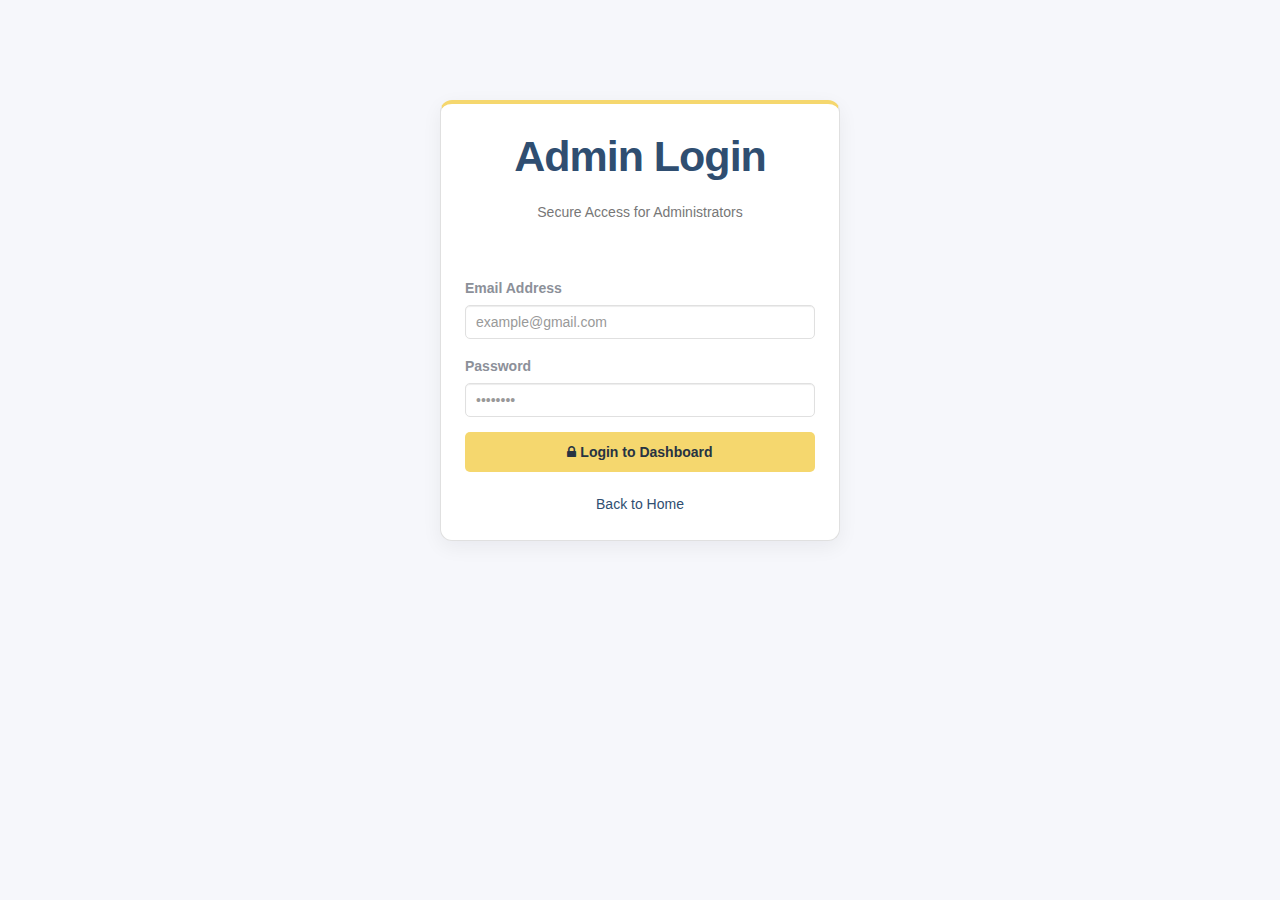
<file: Admin.html>
<!DOCTYPE html>
<html lang="en">
  <head>
    <meta charset="utf-8" />
    <meta name="viewport" content="width=device-width,initial-scale=1" />
    <title>Admin Panel - Success Planet</title>
    <!--main style-->
    <link
      rel="stylesheet"
      type="text/css"
      media="screen"
      href="css/bootstrap.min.css"
    />
    <link rel="stylesheet" type="text/css" media="screen" href="css/main.css" />
    <link
      rel="stylesheet"
      type="text/css"
      media="screen"
      href="css/skins/default.css"
      data-name="skins"
    />
    <link rel="stylesheet" href="css/font-awesome.min.css" />
    <style>
      :root {
        --bg: #f6f7fb;
        --card: #fff;
        --muted: #6b7280;
        --accent: #f5d76e;
        /* Success Planet Yellow */
        --accent-dark: #f4c430;
        --primary: #2f4e71;
        /* Success Planet Blue */
      }

      body {
        background: var(--bg);
        font-family: "Open Sans", sans-serif;
        min-height: 100vh;
        padding-top: 0;
      }

      .container {
        max-width: 1200px;
        margin: 0 auto;
        padding: 20px;
      }

      .card {
        background: var(--card);
        border-radius: 12px;
        box-shadow: 0 6px 20px rgba(8, 15, 30, 0.06);
        padding: 24px;
        border: 1px solid #e0e0e0;
      }

      .btn-custom {
        background: var(--accent);
        color: #273342;
        border: none;
        padding: 10px 20px;
        border-radius: 5px;
        font-weight: 600;
        transition: all 0.3s;
      }

      .btn-custom:hover {
        background: var(--accent-dark);
        transform: translateY(-2px);
      }

      .btn-primary-custom {
        background: var(--primary);
        color: white;
      }

      .btn-primary-custom:hover {
        background: #1a3c5e;
        color: white;
      }

      .btn-danger-custom {
        background: #ff6b6b;
        color: white;
      }

      .btn-danger-custom:hover {
        background: #fa5252;
        color: white;
      }

      .form-control {
        border-radius: 5px;
        padding: 10px;
        border: 1px solid #e0e0e0;
      }

      .form-control:focus {
        border-color: var(--accent);
        box-shadow: 0 0 0 3px rgba(245, 215, 110, 0.1);
      }

      .table-custom th {
        background: var(--primary);
        color: white;
        border: none;
      }

      .table-custom td {
        vertical-align: middle;
      }

      .badge-verified {
        background: #4caf50;
        color: white;
        padding: 5px 10px;
        border-radius: 20px;
        font-size: 0.8em;
      }

      .badge-pending {
        background: #ff9800;
        color: white;
        padding: 5px 10px;
        border-radius: 20px;
        font-size: 0.8em;
      }

      /* Modal Styles */
      .modal-overlay {
        position: fixed;
        top: 0;
        left: 0;
        width: 100%;
        height: 100%;
        background: rgba(0, 0, 0, 0.6);
        backdrop-filter: blur(4px);
        display: flex;
        justify-content: center;
        align-items: center;
        z-index: 1000;
        opacity: 0;
        pointer-events: none;
        transition: opacity 0.3s ease;
      }

      .modal-overlay.active {
        opacity: 1;
        pointer-events: all;
      }

      .modal-content-custom {
        background: white;
        padding: 30px;
        border-radius: 16px;
        width: 90%;
        max-width: 500px;
        transform: scale(0.9);
        transition: transform 0.3s cubic-bezier(0.34, 1.56, 0.64, 1);
        box-shadow: 0 25px 50px -12px rgba(0, 0, 0, 0.25);
      }

      .modal-overlay.active .modal-content-custom {
        transform: scale(1);
      }

      /* Tooltip Styles */
      .action-btn {
        position: relative;
        margin: 0 2px;
      }

      .action-btn:hover::after {
        content: attr(data-tooltip);
        position: absolute;
        bottom: 100%;
        left: 50%;
        transform: translateX(-50%);
        background: #333;
        color: white;
        padding: 5px 10px;
        border-radius: 4px;
        font-size: 12px;
        white-space: nowrap;
        margin-bottom: 5px;
        z-index: 10;
        opacity: 0;
        animation: tooltipFade 0.2s forwards;
      }

      @keyframes tooltipFade {
        to {
          opacity: 1;
          transform: translateX(-50%) translateY(-5px);
        }
      }

      /* Success Modal Specifics */
      .success-icon-wrapper {
        width: 80px;
        height: 80px;
        background: #e8f5e9;
        border-radius: 50%;
        display: flex;
        align-items: center;
        justify-content: center;
        margin: 0 auto 20px;
      }

      .success-icon-wrapper i {
        font-size: 40px;
        color: #4caf50;
      }

      .animate-fade-in {
        animation: fadeIn 0.5s ease forwards;
      }

      @keyframes fadeIn {
        from {
          opacity: 0;
          transform: translateY(10px);
        }

        to {
          opacity: 1;
          transform: translateY(0);
        }
      }

      .login-box {
        max-width: 400px;
        margin: 80px auto;
        border-top: 4px solid var(--accent);
      }

      .nav-header {
        background: var(--primary);
        padding: 15px 0;
        margin-bottom: 30px;
        color: white;
      }

      .nav-header .logo {
        font-size: 24px;
        font-weight: bold;
        color: var(--accent);
        text-decoration: none;
      }

      .sidebar {
        background: white;
        border-radius: 12px;
        padding: 20px;
        height: 100%;
      }

      .stat-card {
        background: white;
        padding: 20px;
        border-radius: 12px;
        border-left: 4px solid var(--accent);
        box-shadow: 0 4px 12px rgba(0, 0, 0, 0.05);
        margin-bottom: 20px;
      }

      .stat-number {
        font-size: 2em;
        font-weight: bold;
        color: var(--primary);
      }

      .stat-label {
        color: var(--muted);
      }
    </style>
  </head>

  <body>
    <div id="app"></div>

    <!-- Edit Modal -->
    <div id="editModal" class="modal-overlay">
      <div class="modal-content-custom">
        <div
          style="
            display: flex;
            justify-content: space-between;
            align-items: center;
            margin-bottom: 20px;
          "
        >
          <h3 style="margin: 0; color: var(--primary); font-weight: 700">
            Edit User
          </h3>
          <button
            onclick="closeModal('editModal')"
            style="
              background: none;
              border: none;
              font-size: 20px;
              cursor: pointer;
            "
          >
            &times;
          </button>
        </div>
        <input type="hidden" id="edit_id" />
        <div class="form-group">
          <label style="font-weight: 600; color: var(--muted)">Full Name</label>
          <input id="edit_name" class="form-control" />
        </div>
        <div class="form-group">
          <label style="font-weight: 600; color: var(--muted)">Email</label>
          <input id="edit_email" class="form-control" />
        </div>
        <div class="form-group">
          <label style="font-weight: 600; color: var(--muted)">Phone</label>
          <input id="edit_phone" class="form-control" />
        </div>
        <div class="form-group">
          <label style="font-weight: 600; color: var(--muted)">Class</label>
          <select id="edit_class" class="form-control">
            <option value="7">7th Standard</option>
            <option value="8">8th Standard</option>
            <option value="9">9th Standard</option>
            <option value="10">10th Standard</option>
            <option value="11">11th Standard</option>
          </select>
        </div>
        <div style="text-align: right; margin-top: 25px">
          <button
            class="btn btn-default"
            onclick="closeModal('editModal')"
            style="margin-right: 10px"
          >
            Cancel
          </button>
          <button class="btn btn-primary-custom" onclick="saveEdit()">
            Save Changes
          </button>
        </div>
      </div>
    </div>

    <!-- Delete Modal -->
    <div id="deleteModal" class="modal-overlay">
      <div class="modal-content-custom" style="text-align: center">
        <div
          style="
            width: 60px;
            height: 60px;
            background: #fee2e2;
            border-radius: 50%;
            display: flex;
            align-items: center;
            justify-content: center;
            margin: 0 auto 15px;
          "
        >
          <i class="fa fa-trash" style="font-size: 24px; color: #ef4444"></i>
        </div>
        <h3 style="margin-top: 0; color: #1f2937; font-weight: 700">
          Delete User?
        </h3>
        <p style="color: #6b7280; margin-bottom: 25px">
          Are you sure you want to delete this user? This action cannot be
          undone.
        </p>
        <input type="hidden" id="delete_id" />
        <div style="display: flex; gap: 10px; justify-content: center">
          <button
            class="btn btn-default"
            onclick="closeModal('deleteModal')"
            style="flex: 1"
          >
            Cancel
          </button>
          <button
            class="btn btn-danger-custom"
            onclick="confirmDelete()"
            style="flex: 1"
          >
            Delete
          </button>
        </div>
      </div>
    </div>

    <!-- Success Modal -->
    <div id="successModal" class="modal-overlay">
      <div
        class="modal-content-custom"
        style="text-align: center; max-width: 400px"
      >
        <div class="success-icon-wrapper">
          <i class="fa fa-check"></i>
        </div>
        <h3 style="margin: 0 0 10px; color: var(--primary); font-weight: 700">
          Success!
        </h3>
        <p id="successMessage" style="color: var(--muted); margin-bottom: 25px">
          Operation completed successfully.
        </p>
        <button
          class="btn btn-primary-custom"
          onclick="closeModal('successModal')"
          style="width: 100%; border-radius: 30px"
        >
          Continue
        </button>
      </div>
    </div>

    <!-- Create Admin Modal -->
    <div id="createAdminModal" class="modal-overlay">
      <div class="modal-content-custom">
        <div
          style="
            display: flex;
            justify-content: space-between;
            align-items: center;
            margin-bottom: 20px;
          "
        >
          <h3 style="margin: 0; color: var(--primary); font-weight: 700">
            Create New Admin
          </h3>
          <button
            onclick="closeModal('createAdminModal')"
            style="
              background: none;
              border: none;
              font-size: 20px;
              cursor: pointer;
            "
          >
            &times;
          </button>
        </div>
        <div class="form-group">
          <label style="font-weight: 600; color: var(--muted)">Email</label>
          <input
            id="new_admin_email"
            type="email"
            class="form-control"
            placeholder="admin@example.com"
          />
        </div>
        <div class="form-group">
          <label style="font-weight: 600; color: var(--muted)">Password</label>
          <input
            id="new_admin_pass"
            type="password"
            class="form-control"
            placeholder="********"
          />
        </div>
        <div style="text-align: right; margin-top: 25px">
          <button
            class="btn btn-default"
            onclick="closeModal('createAdminModal')"
            style="margin-right: 10px"
          >
            Cancel
          </button>
          <button class="btn btn-primary-custom" onclick="createAdmin()">
            Create Admin
          </button>
        </div>
      </div>
    </div>

    <!-- Error Modal -->
    <div id="errorModal" class="modal-overlay">
      <div
        class="modal-content-custom"
        style="text-align: center; max-width: 400px"
      >
        <div class="success-icon-wrapper" style="background: #fee2e2">
          <i class="fa fa-times" style="color: #ef4444"></i>
        </div>
        <h3 style="margin: 0 0 10px; color: #ef4444; font-weight: 700">
          Error
        </h3>
        <p id="errorMessage" style="color: var(--muted); margin-bottom: 25px">
          Something went wrong.
        </p>
        <button
          class="btn btn-danger-custom"
          onclick="closeModal('errorModal')"
          style="width: 100%; border-radius: 30px"
        >
          Close
        </button>
      </div>
    </div>

    <script>
      // ---------- Utilities ----------
      const qs = (s) => document.querySelector(s);
      const qsa = (s) => Array.from(document.querySelectorAll(s));

      // Initialize Superadmin
      const initSuperAdmin = () => {
        const admin = JSON.parse(localStorage.getItem("super_admin") || "null");
        if (!admin || admin.password !== "admin@3698") {
          localStorage.setItem(
            "super_admin",
            JSON.stringify({
              email: "superadmin@successplanet.com",
              password: "admin@3698",
            })
          );
        }
      };
      initSuperAdmin();

      const saveUsers = (users) =>
        localStorage.setItem("ls_users", JSON.stringify(users));
      const loadUsers = () => {
        let users = JSON.parse(localStorage.getItem("ls_users") || "[]");

        // Migration check for single user registration from register.html
        const singleUser = localStorage.getItem("userData");
        if (singleUser) {
          try {
            const u = JSON.parse(singleUser);
            // Check if this user is already in our list
            if (!users.some((existing) => existing.email === u.email)) {
              u.id = Date.now();
              u.verified = false;
              users.push(u);
              saveUsers(users); // Save back to list
            }
          } catch (e) {}
        }
        return users;
      };

      // ---------- Routing ----------
      function navigate(route) {
        location.hash = route;
      }
      function currentRoute() {
        return location.hash.replace("#", "") || "/admin-login";
      }

      window.addEventListener("hashchange", render);
      window.addEventListener("load", () => {
        render();
      });

      // ---------- Views ----------

      function viewAdminLogin() {
        return `
          <div class="container">
            <div class="card login-box animate-fade-in">
              <div style="text-align: center; margin-bottom: 30px;">
                <h2 style="color: var(--primary); font-weight: bold;">Admin Login</h2>
                <p class="text-muted">Secure Access for Administrators</p>
              </div>
              <div class="form-group">
                <label>Email Address</label>
                <input id="admin_email" type="email" class="form-control" placeholder="example@gmail.com" />
              </div>
              <div class="form-group">
                <label>Password</label>
                <input id="admin_pass" type="password" class="form-control" placeholder="••••••••" />
              </div>
              <button class="btn btn-custom btn-block" onclick="handleAdminLogin()">
                <i class="fa fa-lock"></i> Login to Dashboard
              </button>
              <div style="margin-top: 20px; text-align: center;">
                <a href="index.html" style="color: var(--primary);">Back to Home</a>
              </div>
            </div>
          </div>
        `;
      }

      function viewAdminDashboard() {
        const users = loadUsers();
        const total = users.length;
        const verified = users.filter((u) => u.verified).length;
        const pending = total - verified;

        // Check if current user is Superadmin to show "Create Admin" button
        const currentUser = JSON.parse(
          sessionStorage.getItem("current_admin") || "{}"
        );
        const isSuperAdmin = currentUser.role === "superadmin";

        return `
          <div style="background: var(--primary); color: white; padding: 15px 0; margin-bottom: 30px;">
            <div class="container" style="display: flex; justify-content: space-between; align-items: center;">
              <div class="logo">Success Planet <span style="font-size: 0.6em; background: var(--accent); color: #333; padding: 2px 6px; border-radius: 4px;">ADMIN</span></div>
              <div style="display:flex; align-items:center; gap:15px;">
                <span>Welcome, ${currentUser.email || "Admin"}</span>
                ${
                  isSuperAdmin
                    ? `<button class="btn btn-sm btn-custom" onclick="openCreateAdminModal()"><i class="fa fa-plus"></i> Create Admin</button>`
                    : ""
                }
                <button class="btn btn-sm btn-danger-custom" onclick="logout()">Logout</button>
              </div>
            </div>
          </div>

          <div class="container animate-fade-in">
            <div class="row">
              <div class="col-md-4">
                <div class="stat-card">
                  <div class="stat-number">${total}</div>
                  <div class="stat-label">Total Users</div>
                </div>
              </div>
              <div class="col-md-4">
                <div class="stat-card">
                  <div class="stat-number" style="color: #4caf50;">${verified}</div>
                  <div class="stat-label">Verified Users</div>
                </div>
              </div>
              <div class="col-md-4">
                <div class="stat-card">
                  <div class="stat-number" style="color: #ff9800;">${pending}</div>
                  <div class="stat-label">Pending Verification</div>
                </div>
              </div>
            </div>

            <div class="card">
              <div style="display: flex; justify-content: space-between; align-items: center; margin-bottom: 20px;">
                <h3 style="margin: 0; color: var(--primary);">User Management</h3>
                <div style="display: flex; gap: 10px;">
                   <input id="searchBox" class="form-control" placeholder="Search users..." style="width: 250px;" oninput="renderTable()" />
                   <button class="btn btn-primary-custom" onclick="exportExcel()"><i class="fa fa-download"></i> Export</button>
                </div>
              </div>
              
              <div class="table-responsive">
                <table class="table table-hover table-custom" id="userTable">
                  <thead>
                    <tr>
                      <th>Name</th>
                      <th>Email</th>
                      <th>Class</th>
                      <th>Status</th>
                      <th>Actions</th>
                    </tr>
                  </thead>
                  <tbody></tbody>
                </table>
              </div>
            </div>

            <!-- Admin Management Container -->
            <div id="adminManagementContainer"></div>
          </div>
        `;
      }

      // ---------- Logic ----------

      function render() {
        const route = currentRoute();
        const app = document.getElementById("app");

        if (route === "/admin-login") {
          app.innerHTML = viewAdminLogin();
        } else if (route === "/dashboard") {
          if (!isAuthenticated()) {
            navigate("/admin-login");
            return;
          }
          app.innerHTML = viewAdminDashboard();
          renderTable();
          renderAdminManagement(); // Render admin list if superadmin
        } else {
          navigate("/admin-login");
        }
      }

      function isAuthenticated() {
        return sessionStorage.getItem("admin_session") === "true";
      }

      function handleAdminLogin() {
        const email = qs("#admin_email").value;
        const pass = qs("#admin_pass").value;

        // Check Superadmin
        const superAdmin = JSON.parse(localStorage.getItem("super_admin"));
        if (email === superAdmin.email && pass === superAdmin.password) {
          sessionStorage.setItem("admin_session", "true");
          sessionStorage.setItem(
            "current_admin",
            JSON.stringify({ email: email, role: "superadmin" })
          );
          navigate("/dashboard");
          return;
        }

        // Check Regular Admins
        const admins = JSON.parse(localStorage.getItem("ls_admins") || "[]");
        const foundAdmin = admins.find(
          (a) => a.email === email && a.password === pass
        );

        if (foundAdmin) {
          if (foundAdmin.isActive === false) {
            showError(
              "Your account has been deactivated. Please contact Superadmin."
            );
            return;
          }
          sessionStorage.setItem("admin_session", "true");
          sessionStorage.setItem(
            "current_admin",
            JSON.stringify({ email: email, role: "admin" })
          );
          navigate("/dashboard");
        } else {
          showError("Invalid credentials!");
        }
      }

      function logout() {
        sessionStorage.removeItem("admin_session");
        sessionStorage.removeItem("current_admin");
        navigate("/admin-login");
      }

      // Admin Creation Logic
      function openCreateAdminModal() {
        qs("#new_admin_email").value = "";
        qs("#new_admin_pass").value = "";
        qs("#createAdminModal").classList.add("active");
      }

      function createAdmin() {
        const email = qs("#new_admin_email").value;
        const pass = qs("#new_admin_pass").value;

        if (!email || !pass) {
          showError("Please fill in all fields");
          return;
        }

        const admins = JSON.parse(localStorage.getItem("ls_admins") || "[]");
        if (admins.some((a) => a.email === email)) {
          showError("Admin with this email already exists");
          return;
        }

        // Add isActive: true by default
        admins.push({
          email,
          password: pass,
          role: "admin",
          createdAt: Date.now(),
          isActive: true,
        });
        localStorage.setItem("ls_admins", JSON.stringify(admins));

        closeModal("createAdminModal");
        showSuccess("New Admin created successfully!");
        renderAdminManagement(); // Refresh list
      }

      function renderAdminManagement() {
        const currentUser = JSON.parse(
          sessionStorage.getItem("current_admin") || "{}"
        );
        if (currentUser.role !== "superadmin") return;

        const container = qs("#adminManagementContainer");
        if (!container) return;

        // Inject the HTML structure if not present
        if (!qs("#adminTable")) {
          container.innerHTML = `
              <div class="card" style="margin-top: 30px;">
                  <div style="display: flex; justify-content: space-between; align-items: center; margin-bottom: 20px;">
                      <h3 style="margin: 0; color: var(--primary);">Admin Management</h3>
                  </div>
                  <div class="table-responsive">
                      <table class="table table-hover table-custom" id="adminTable">
                          <thead>
                              <tr>
                                  <th>Email</th>
                                  <th>Role</th>
                                  <th>Created At</th>
                                  <th>Status</th>
                                  <th>Actions</th>
                              </tr>
                          </thead>
                          <tbody></tbody>
                      </table>
                  </div>
              </div>
           `;
        }

        const tbody = qs("#adminTable tbody");
        const admins = JSON.parse(localStorage.getItem("ls_admins") || "[]");

        if (admins.length === 0) {
          tbody.innerHTML =
            '<tr><td colspan="5" class="text-center text-muted">No other admins created yet.</td></tr>';
          return;
        }

        tbody.innerHTML = admins
          .map(
            (admin, index) => `
            <tr>
                <td>${admin.email}</td>
                <td><span class="badge" style="background:#e0e0e0; color:#333;">Admin</span></td>
                <td>${new Date(admin.createdAt).toLocaleDateString()}</td>
                <td>
                    ${
                      admin.isActive !== false
                        ? '<span class="badge-verified">Active</span>'
                        : '<span class="badge-pending" style="background:#ef4444;">Inactive</span>'
                    }
                </td>
                <td>
                    <button class="btn btn-sm ${
                      admin.isActive !== false
                        ? "btn-danger-custom"
                        : "btn-success"
                    }" 
                            onclick="toggleAdminStatus(${index})"
                            data-tooltip="${
                              admin.isActive !== false
                                ? "Deactivate"
                                : "Activate"
                            }">
                        <i class="fa ${
                          admin.isActive !== false ? "fa-ban" : "fa-check"
                        }"></i>
                        ${admin.isActive !== false ? "Deactivate" : "Activate"}
                    </button>
                </td>
            </tr>
        `
          )
          .join("");
      }

      function toggleAdminStatus(index) {
        const admins = JSON.parse(localStorage.getItem("ls_admins") || "[]");
        if (admins[index]) {
          // Toggle status (default is true if undefined)
          const currentStatus = admins[index].isActive !== false;
          admins[index].isActive = !currentStatus;

          localStorage.setItem("ls_admins", JSON.stringify(admins));
          renderAdminManagement();
          showSuccess(
            `Admin ${
              admins[index].isActive ? "activated" : "deactivated"
            } successfully!`
          );
        }
      }

      function renderTable() {
        const tbody = qs("#userTable tbody");
        if (!tbody) return;

        const users = loadUsers();
        const q = qs("#searchBox").value.toLowerCase();

        const filtered = users.filter(
          (u) =>
            (u.name || u.fullName || "").toLowerCase().includes(q) ||
            (u.email || "").toLowerCase().includes(q)
        );

        if (filtered.length === 0) {
          tbody.innerHTML =
            '<tr><td colspan="5" class="text-center text-muted">No users found</td></tr>';
          return;
        }

        tbody.innerHTML = filtered
          .map(
            (u) => `
          <tr>
            <td><strong>${u.name || u.fullName}</strong></td>
            <td>${u.email}</td>
            <td>${u.class || "N/A"}</td>
            <td>
              ${
                u.verified
                  ? '<span class="badge-verified">Verified</span>'
                  : '<span class="badge-pending">Pending</span>'
              }
            </td>
            <td>
              <div class="btn-group">
                ${
                  !u.verified
                    ? `<button class="btn btn-sm btn-success action-btn" data-tooltip="Verify User" onclick="verifyUser(${u.id})"><i class="fa fa-check"></i></button>`
                    : ""
                }
                <button class="btn btn-sm btn-info action-btn" data-tooltip="Edit User" onclick="openEditModal(${
                  u.id
                })"><i class="fa fa-pencil"></i></button>
                <button class="btn btn-sm btn-danger action-btn" data-tooltip="Delete User" onclick="openDeleteModal(${
                  u.id
                })"><i class="fa fa-trash"></i></button>
              </div>
            </td>
          </tr>
        `
          )
          .join("");
      }

      // Action Handlers
      function verifyUser(id) {
        const users = loadUsers();
        const user = users.find((u) => u.id === id);
        if (user) {
          user.verified = true;
          saveUsers(users);
          renderTable();
          render(); // Update stats
          showSuccess("User verified successfully!");
        }
      }

      function openEditModal(id) {
        const users = loadUsers();
        const user = users.find((u) => u.id === id);
        if (!user) return;

        qs("#edit_id").value = id;
        qs("#edit_name").value = user.name || user.fullName;
        qs("#edit_email").value = user.email;
        qs("#edit_phone").value = user.phone || "";
        qs("#edit_class").value = user.class || "7";

        qs("#editModal").classList.add("active");
      }

      function saveEdit() {
        const id = Number(qs("#edit_id").value);
        const users = loadUsers();
        const user = users.find((u) => u.id === id);

        if (user) {
          user.name = qs("#edit_name").value;
          user.fullName = qs("#edit_name").value;
          user.email = qs("#edit_email").value;
          user.phone = qs("#edit_phone").value;
          user.class = qs("#edit_class").value;

          saveUsers(users);
          closeModal("editModal");
          renderTable();
          showSuccess("User details updated successfully!");
        }
      }

      function openDeleteModal(id) {
        qs("#delete_id").value = id;
        qs("#deleteModal").classList.add("active");
      }

      function confirmDelete() {
        const id = Number(qs("#delete_id").value);
        let users = loadUsers();
        users = users.filter((u) => u.id !== id);
        saveUsers(users);
        closeModal("deleteModal");
        render(); // Re-render to update stats
        showSuccess("User deleted successfully!");
      }

      function closeModal(id) {
        qs("#" + id).classList.remove("active");
      }

      function showSuccess(msg) {
        qs("#successMessage").textContent = msg;
        qs("#successModal").classList.add("active");
      }

      function showError(msg) {
        qs("#errorMessage").textContent = msg;
        qs("#errorModal").classList.add("active");
      }

      function exportExcel() {
        const users = loadUsers();
        let content = "Name\tEmail\tPhone\tClass\tStatus\n";
        users.forEach((u) => {
          content += `${u.name || u.fullName}\t${u.email}\t${u.phone || ""}\t${
            u.class || ""
          }\t${u.verified ? "Verified" : "Pending"}\n`;
        });

        const blob = new Blob([content], { type: "application/vnd.ms-excel" });
        const url = URL.createObjectURL(blob);
        const a = document.createElement("a");
        a.href = url;
        a.download = "success_planet_users.xls";
        a.click();
      }
    </script>
  </body>
</html>
</file>
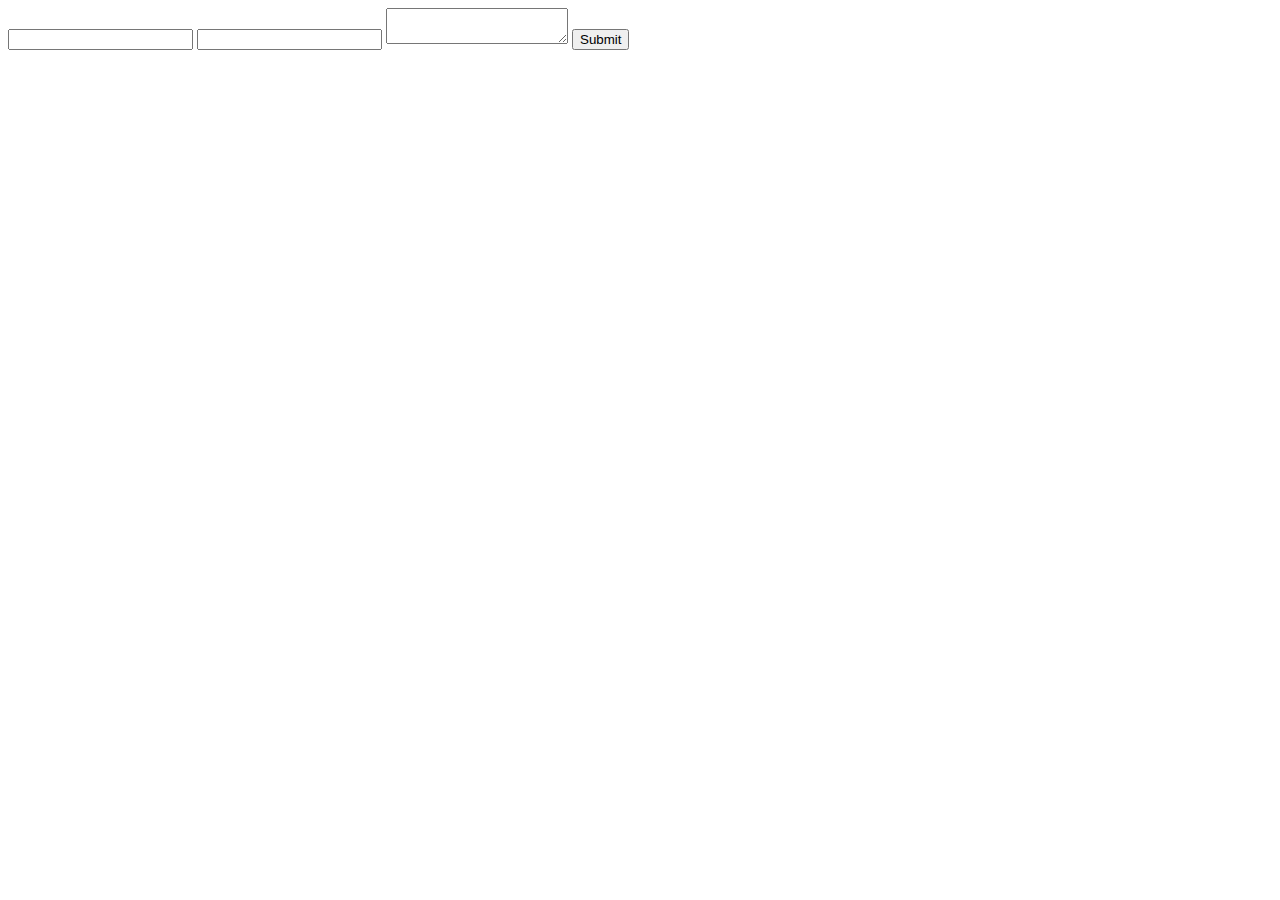
<file: login.html>
<!DOCTYPE html>
<html lang="en">
  <head>
    <meta charset="UTF-8" />
    <meta name="viewport" content="width=device-width, initial-scale=1.0" />
    <title>Document</title>
  </head>
  <body>
    <form action="https://api.web3forms.com/submit" method="POST">
      <input
        type="hidden"
        name="access_key"
        value="fcc66bfe-a712-4d5d-908c-ed71a240ed71"
      />
      <input type="text" name="name" required />
      <input type="email" name="email" required />
      <textarea name="message" required></textarea>
      <button type="submit">Submit</button>
    </form>
  </body>
</html>
</file>
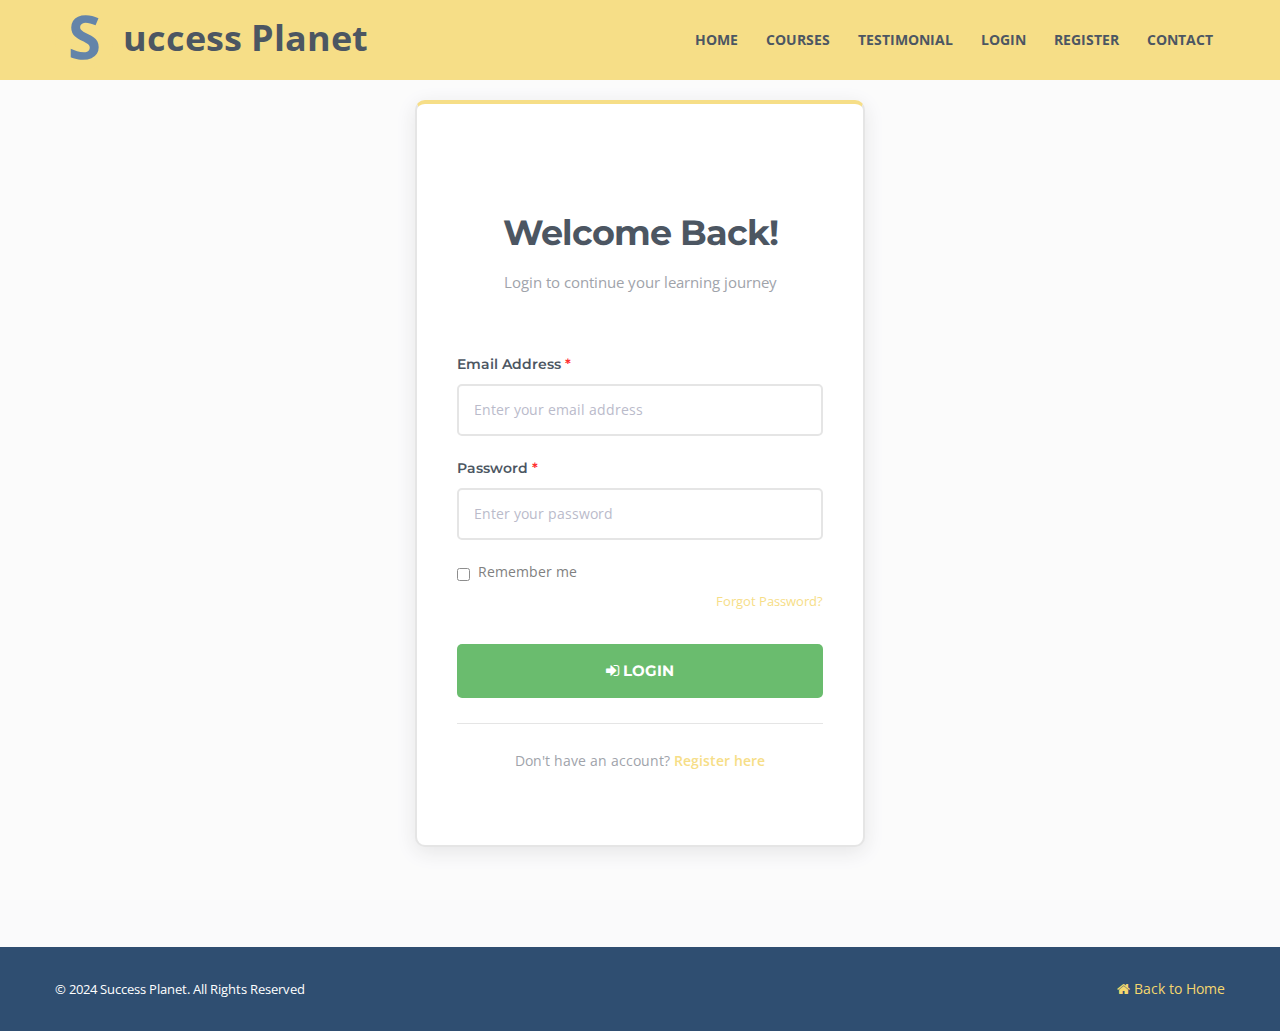
<file: login_new.html>
<!DOCTYPE html>
<html class="no-js" lang="en">
  <head>
    <meta charset="UTF-8" />
    <meta http-equiv="X-UA-Compatible" content="IE=edge" />
    <!-- Metas Page details-->
    <title>Login - Success Planet</title>
    <meta
      name="description"
      content="Login to your Success Planet account and continue your learning journey"
    />
    <meta name="author" content="Success Planet" />
    <!-- Mobile Specific Metas-->
    <meta name="viewport" content="width=device-width, initial-scale=1.0" />
    <!--main style-->
    <link
      rel="stylesheet"
      type="text/css"
      media="screen"
      href="css/bootstrap.min.css"
    />
    <link rel="stylesheet" type="text/css" media="screen" href="css/main.css" />
    <link
      rel="stylesheet"
      type="text/css"
      media="screen"
      href="css/skins/default.css"
      data-name="skins"
    />
    <!--Theme Switcher -->
    <link
      rel="stylesheet"
      type="text/css"
      href="switcher/css/switcher.css"
      media="screen"
    />
    <!--google font style-->
    <link
      href="https://fonts.googleapis.com/css?family=Montserrat:400,700"
      rel="stylesheet"
      type="text/css"
    />
    <link
      href="https://fonts.googleapis.com/css?family=Open+Sans:400,300italic,300,400italic,600italic,600,700italic,700"
      rel="stylesheet"
      type="text/css"
    />
    <link
      href="https://fonts.googleapis.com/css?family=Roboto:400,700,400italic,500,300italic,300,100,500italic"
      rel="stylesheet"
      type="text/css"
    />
    <style>
      body {
        background: #fafafb;
        min-height: 100vh;
        font-family: "Open Sans", sans-serif;
        padding-top: 0;
      }

      .menu {
        background: #f5d76e;
        padding: 0;
        margin-top: 0;
        position: relative;
        z-index: 1000;
      }

      .navbar-wrapper {
        background: #f5d76e;
        position: relative;
        z-index: 1000;
      }

      /* Fix header hover/active styling */
      .navbar.navbar-inverse.navbar-static-top a:hover,
      .navbar.navbar-inverse.navbar-static-top a:focus,
      .navbar-inverse .navbar-nav > .active > a,
      .navbar-inverse .navbar-nav > .active > a:hover,
      .navbar-inverse .navbar-nav > .active > a:focus {
        background-color: rgba(0, 0, 0, 0.1) !important;
        color: #273342 !important;
        border-bottom: 2px solid #273342 !important;
      }

      .navbar.navbar-inverse.navbar-static-top a {
        color: #273342;
      }

      .login-container {
        padding: 40px 15px;
        background: #fafafb;
        margin-top: 80px;
        min-height: calc(100vh - 80px);
      }

      .login-box {
        background: white;
        border-radius: 10px;
        box-shadow: 0 5px 20px rgba(0, 0, 0, 0.1);
        padding: 50px 40px;
        max-width: 450px;
        margin: 0 auto;
        border: 2px solid #e0e0e0;
        border-top: 4px solid #f5d76e;
      }

      @media (max-width: 768px) {
        .login-container {
          padding: 30px 15px;
          margin-top: 70px;
        }

        .login-box {
          padding: 30px 25px;
          max-width: 100%;
          border: 2px solid #e0e0e0;
        }

        .login-header h2 {
          font-size: 2em !important;
        }

        .login-header {
          margin-top: 10px;
          padding-top: 10px;
        }
      }

      @media (max-width: 480px) {
        .login-container {
          padding: 20px 10px;
          margin-top: 60px;
        }

        .login-box {
          padding: 25px 20px;
          border: 2px solid #e0e0e0;
        }

        .login-header h2 {
          font-size: 1.8em !important;
        }
      }

      .login-header {
        text-align: center;
        margin-bottom: 35px;
        margin-top: 30px;
        padding-top: 20px;
      }

      .login-header h2 {
        color: #273342;
        font-size: 2.5em;
        margin-bottom: 10px;
        font-weight: bold;
        font-family: "Montserrat", sans-serif;
      }

      .login-header p {
        color: #8c9099;
        font-size: 1.1em;
      }

      .form-group {
        margin-bottom: 20px;
      }

      .form-group label {
        color: #273342;
        font-weight: 600;
        margin-bottom: 8px;
        display: block;
        font-family: "Montserrat", sans-serif;
      }

      .form-group input {
        width: 100%;
        padding: 12px 15px;
        border: 2px solid #e0e0e0;
        border-radius: 5px;
        font-size: 1em;
        transition: all 0.3s;
        box-sizing: border-box;
        font-family: "Open Sans", sans-serif;
      }

      .form-group input:focus {
        outline: none;
        border-color: #f5d76e;
        box-shadow: 0 0 0 3px rgba(245, 215, 110, 0.1);
      }

      .btn-login {
        width: 100%;
        padding: 15px;
        background: #4caf50;
        color: white;
        border: none;
        border-radius: 5px;
        font-size: 1.1em;
        font-weight: bold;
        cursor: pointer;
        transition: all 0.3s;
        margin-top: 10px;
        font-family: "Montserrat", sans-serif;
        text-transform: uppercase;
      }

      .btn-login:hover {
        background: #45a049;
        transform: translateY(-2px);
        box-shadow: 0 5px 15px rgba(76, 175, 80, 0.4);
      }

      .register-link {
        text-align: center;
        margin-top: 25px;
        padding-top: 25px;
        border-top: 1px solid #e0e0e0;
      }

      .register-link a {
        color: #f5d76e;
        text-decoration: none;
        font-weight: 600;
      }

      .register-link a:hover {
        text-decoration: underline;
        color: #f4c430;
      }

      .forgot-password {
        text-align: right;
        margin-top: -10px;
        margin-bottom: 20px;
      }

      .forgot-password a {
        color: #f5d76e;
        text-decoration: none;
        font-size: 0.9em;
      }

      .forgot-password a:hover {
        text-decoration: underline;
        color: #f4c430;
      }

      .remember-me {
        display: flex;
        align-items: center;
        margin-bottom: 15px;
      }

      .remember-me input {
        width: auto;
        margin-right: 8px;
      }

      .remember-me label {
        margin: 0;
        font-weight: normal;
        color: #666;
      }

      #preloader {
        position: fixed;
        top: 0;
        left: 0;
        right: 0;
        bottom: 0;
        background-color: #fff;
        z-index: 9999999999;
        display: flex;
        align-items: center;
        justify-content: center;
      }

      #status {
        width: 50px;
        height: 50px;
        border: 4px solid #f3f3f3;
        border-top: 4px solid #f5d76e;
        border-radius: 50%;
        animation: spin 1s linear infinite;
      }

      @keyframes spin {
        0% {
          transform: rotate(0deg);
        }

        100% {
          transform: rotate(360deg);
        }
      }

      /* Custom Success Modal */
      .success-modal-overlay {
        display: none;
        position: fixed;
        top: 0;
        left: 0;
        width: 100%;
        height: 100%;
        background: rgba(0, 0, 0, 0.7);
        z-index: 99999;
        animation: fadeIn 0.3s ease;
      }

      .success-modal {
        position: fixed;
        top: 50%;
        left: 50%;
        transform: translate(-50%, -50%);
        background: white;
        border-radius: 20px;
        padding: 0;
        max-width: 500px;
        width: 90%;
        box-shadow: 0 20px 60px rgba(0, 0, 0, 0.3);
        z-index: 100000;
        animation: slideDown 0.4s ease;
        overflow: hidden;
      }

      @keyframes fadeIn {
        from {
          opacity: 0;
        }

        to {
          opacity: 1;
        }
      }

      @keyframes slideDown {
        from {
          opacity: 0;
          transform: translate(-50%, -60%);
        }

        to {
          opacity: 1;
          transform: translate(-50%, -50%);
        }
      }

      .success-modal-header {
        background: linear-gradient(135deg, #4caf50 0%, #45a049 100%);
        padding: 40px 30px;
        text-align: center;
        color: white;
        position: relative;
      }

      .success-icon {
        width: 100px;
        height: 100px;
        background: white;
        border-radius: 50%;
        margin: 0 auto 20px;
        display: flex;
        align-items: center;
        justify-content: center;
        animation: scaleIn 0.5s ease 0.2s both;
        box-shadow: 0 10px 30px rgba(0, 0, 0, 0.2);
      }

      .success-icon i {
        font-size: 50px;
        color: #4caf50;
        animation: checkmark 0.6s ease 0.4s both;
      }

      @keyframes scaleIn {
        from {
          transform: scale(0);
        }

        to {
          transform: scale(1);
        }
      }

      @keyframes checkmark {
        0% {
          transform: scale(0) rotate(45deg);
        }

        50% {
          transform: scale(1.2) rotate(45deg);
        }

        100% {
          transform: scale(1) rotate(0deg);
        }
      }

      .success-modal-header h2 {
        margin: 0;
        font-size: 2em;
        font-weight: bold;
        color: white;
      }

      .success-modal-header p {
        margin: 10px 0 0;
        font-size: 1.1em;
        opacity: 0.9;
      }

      .success-modal-body {
        padding: 40px 30px;
        text-align: center;
      }

      .success-modal-body p {
        color: #666;
        font-size: 1.1em;
        line-height: 1.6;
        margin-bottom: 30px;
      }

      .success-modal-btn {
        background: linear-gradient(135deg, #4caf50 0%, #45a049 100%);
        color: white;
        border: none;
        padding: 15px 40px;
        border-radius: 50px;
        font-size: 1.1em;
        font-weight: bold;
        cursor: pointer;
        transition: all 0.3s;
        box-shadow: 0 5px 20px rgba(76, 175, 80, 0.4);
        text-transform: uppercase;
        letter-spacing: 1px;
      }

      .success-modal-btn:hover {
        transform: translateY(-2px);
        box-shadow: 0 8px 25px rgba(76, 175, 80, 0.5);
      }

      .success-modal-btn:active {
        transform: translateY(0);
      }

      .confetti {
        position: absolute;
        width: 10px;
        height: 10px;
        background: #f5d76e;
        position: absolute;
        animation: confettiFall 3s ease infinite;
      }

      @keyframes confettiFall {
        0% {
          transform: translateY(-100px) rotate(0deg);
          opacity: 1;
        }

        100% {
          transform: translateY(500px) rotate(720deg);
          opacity: 0;
        }
      }
    </style>

    <!-- font icon css style-->
    <link rel="stylesheet" href="css/font-awesome.min.css" />
  </head>

  <body onLoad="load()" onUnload="GUnload()">
    <!--wrapper start-->
    <div class="wrapper" id="wrapper">
      <!-- Preloader removed for faster loading -->
      <div id="preloader">
        <div id="status"></div>
      </div>
      <!--Header start -->
      <header>
        <!--menu start-->
        <div class="menu">
          <div class="navbar-wrapper">
            <div class="container">
              <!-- Navbar start -->
              <div class="navwrapper">
                <div class="navbar navbar-inverse navbar-static-top">
                  <div class="container">
                    <div class="logo">
                      <a href="index.html"
                        ><span class="img-circle">S</span>uccess Planet</a
                      >
                    </div>
                    <nav class="navArea">
                      <div class="navbar-header">
                        <button
                          type="button"
                          class="navbar-toggle"
                          data-toggle="collapse"
                          data-target=".navbar-collapse"
                        >
                          <span class="icon-bar"></span>
                          <span class="icon-bar"></span>
                          <span class="icon-bar"></span>
                        </button>
                      </div>
                      <div class="navbar-collapse collapse">
                        <ul class="nav navbar-nav" id="navigation">
                          <li class="menuItem">
                            <a href="index.html">Home</a>
                          </li>
                          <li class="menuItem">
                            <a href="index.html#course">Courses</a>
                          </li>
                          <li class="menuItem">
                            <a href="index.html#testimonial">Testimonial</a>
                          </li>
                          <li class="menuItem">
                            <a href="login_new.html">Login</a>
                          </li>
                          <li class="menuItem">
                            <a href="register.html">Register</a>
                          </li>
                          <li class="menuItem">
                            <a href="index.html#contact">Contact</a>
                          </li>
                        </ul>
                      </div>
                    </nav>
                  </div>
                </div>
              </div>
              <!-- Navbar end -->
            </div>
          </div>
        </div>
        <!--menu end-->

        <!--Login form -->
        <div class="login-container">
          <div class="container">
            <div class="login-box">
              <div class="login-header">
                <h2>Welcome Back!</h2>
                <p>Login to continue your learning journey</p>
              </div>

              <form id="loginForm" method="POST" action="#">
                <div class="form-group">
                  <label for="email"
                    >Email Address <span style="color: red">*</span></label
                  >
                  <input
                    type="email"
                    id="email"
                    name="email"
                    placeholder="Enter your email address"
                    required
                  />
                </div>

                <div class="form-group">
                  <label for="password"
                    >Password <span style="color: red">*</span></label
                  >
                  <input
                    type="password"
                    id="password"
                    name="password"
                    placeholder="Enter your password"
                    required
                  />
                </div>

                <div class="remember-me">
                  <input type="checkbox" id="remember" name="remember" />
                  <label for="remember">Remember me</label>
                </div>

                <div class="forgot-password">
                  <a href="#">Forgot Password?</a>
                </div>

                <button type="submit" class="btn-login">
                  <i class="fa fa-sign-in"></i> Login
                </button>

                <div class="register-link">
                  <p>
                    Don't have an account?
                    <a href="register.html">Register here</a>
                  </p>
                </div>
              </form>
            </div>
          </div>
        </div>
        <!--/Login form -->
      </header>
      <!--Header end -->

      <!-- Success Modal -->
      <div class="success-modal-overlay" id="successModal">
        <div class="success-modal">
          <div class="success-modal-header">
            <div class="success-icon">
              <i class="fa fa-check"></i>
            </div>
            <h2>Login Successful!</h2>
            <p>Welcome back to Success Planet</p>
          </div>
          <div class="success-modal-body">
            <p>
              You have been successfully logged in. You will be redirected to
              the home page shortly.
            </p>
            <button class="success-modal-btn" onclick="closeSuccessModal()">
              Continue to Home <i class="fa fa-arrow-right"></i>
            </button>
          </div>
        </div>
      </div>
      <!--Footer start-->
      <footer
        class="footer"
        style="
          background: #2f4e71;
          color: white;
          margin-top: 60px;
          padding: 30px 0;
        "
      >
        <div class="container">
          <div class="row">
            <div class="pull-left">
              <p style="color: white; margin: 0">
                &copy; 2024 Success Planet. All Rights Reserved
              </p>
            </div>
            <div class="pull-right">
              <a
                href="index.html"
                style="color: #f5d76e; text-decoration: none"
              >
                <i class="fa fa-home"></i> Back to Home
              </a>
            </div>
          </div>
        </div>
      </footer>
      <!--Footer end -->
    </div>
    <!--wrapper end-->

    <!--modernizr js-->
    <script type="text/javascript" src="js/modernizr.custom.26633.js"></script>
    <!--jquary min js-->
    <script type="text/javascript" src="js/jquery-1.11.2.min.js"></script>
    <script src="js/bootstrap.min.js"></script>

    <!--for placeholder jquery-->
    <script type="text/javascript" src="js/jquery.placeholder.js"></script>

    <!--for header jquery-->
    <script type="text/javascript" src="js/stickUp.js"></script>
    <script type="text/javascript" src="js/script.js"></script>

    <!--for portfolio jquery-->
    <script src="js/jquery.isotope.js" type="text/javascript"></script>
    <link
      type="text/css"
      rel="stylesheet"
      id="theme"
      href="css/jquery-ui-1.8.16.custom.css"
    />
    <link type="text/css" rel="stylesheet" href="css/lightbox.min.css" />
    <script type="text/javascript" src="js/jquery.ui.widget.min.js"></script>
    <script type="text/javascript" src="js/jquery.ui.rlightbox.js"></script>

    <!--for video lightbox -->
    <link
      rel="stylesheet"
      property="stylesheet"
      href="css/prettyPhoto.css"
      type="text/css"
      media="screen"
      title="prettyPhoto main stylesheet"
    />
    <script src="js/jquery.prettyPhoto.js" type="text/javascript"></script>

    <!--contact form js-->
    <script type="text/javascript" src="js/jquery.contact.js"></script>
    <!--Newsletter js-->
    <script type="text/javascript" src="js/jquery.subscribe.js"></script>

    <script
      src="http://maps.google.com/maps?file=api&amp;v=2.x&amp;key=ABQIAAAAjU0EJWnWPMv7oQ-jjS7dYxSPW5CJgpdgO_s4yyMovOaVh_KvvhSfpvagV18eOyDWu7VytS6Bi1CWxw"
      type="text/javascript"
    ></script>
    <script type="text/javascript">
      //<![CDATA[
      var map;

      function load() {
        if (GBrowserIsCompatible()) {
          map = new GMap2(document.getElementById("map"));
          map.setCenter(new GLatLng(-37.817682, 144.957595), 13);
          document.getElementById("map").checked = true;
          toggleZoom(false);
        }
      }

      function toggleZoom(isChecked) {
        if (isChecked) {
          map.enableScrollWheelZoom();
        } else {
          map.disableScrollWheelZoom();
        }
      }

      //]]>
    </script>

    <!--about jquery-->
    <script src="js/jquery.classyloader.min.html"></script>
    <script defer src="js/jquery.flexslider.js"></script>
    <script src="js/jquery.easing.js"></script>
    <script src="js/jquery.mousewheel.js"></script>
    <script defer src="js/slideroption.js"></script>

    <!--Home Testimonial -->
    <script></script>

    <!--for coundown jquary-->
    <script type="text/javascript" src="js/jquery.countTo.js"></script>
    <script type="text/javascript">
      jQuery(function ($) {
        $(document).ready(function () {
          //enabling stickUp on the '.navbar-wrapper' class
          $(".navbar-wrapper").stickUp({
            parts: {
              0: "banner",
              1: "features",
              2: "courses",
              3: "teachers",
              4: "pricing",
              5: "testimonial",
              6: "blog",
              7: "contact",
            },
            itemClass: "menuItem",
            itemHover: "active",
            topMargin: "auto",
          });

          // run rlightbox
          $(".lb").rlightbox();
          $(".lb_title-overwritten").rlightbox({ overwriteTitle: true });

          $(".flexslider").flexslider({
            animation: "fade",
            animationLoop: true,
            slideshow: true,
            pauseOnAction: false,
            slideshowSpeed: 7000,
            controlNav: true,
            start: function (slider) {
              $("body").removeClass("loading");
            },
          });

          HeaderVideo.init({
            container: $(".header-video"),
            header: $(".header-video--media"),
            videoTrigger: $("#video-trigger"),
            autoPlayVideo: false,
          });
          $(window).load(function () {
            $("#video-trigger").click();
          });

          var activeImage;

          var getmaxHeight = 0;
          $(".testimonialText li").each(function (index, element) {
            if ($(this).height() > getmaxHeight) {
              getmaxHeight = $(this).height();
              $(".footerTopContent").height(getmaxHeight);
            }
          });

          $(".testimonialText li").fadeTo("fast", 0);
          $(".testimonialText li:first").fadeTo("fast", 1);
          $(".imageSlide .imageBox").removeClass("activeImage");
          $(".imageSlide .imageBox:first").addClass("activeImage");
          $(".imageSlide .imageBox").mouseenter(function () {
            if (!$(this).hasClass("activeImage")) {
              var gi = $(this).index();
              //console.log(gi);
              $(".imageSlide .imageBox").removeClass("activeImage");
              $(this).addClass("activeImage");
              $(".testimonialText li").fadeTo("fast", 0);
              $(".testimonialText li:eq(" + gi + ")").fadeTo("fast", 1);
            }
          });

          // Video lightbox
          $("a[data-rel^='prettyPhoto']").prettyPhoto();

          // for client work jquary
          var windowBottom = $(window).height() + 0;
          var index = 0;
          $(document).scroll(function () {
            (divposition = parseInt($(".factabout").offset().top)), 10;
            (divsrollpos = parseInt($(window).scrollTop())), 10;
            (ctop = parseInt(divposition - divsrollpos)), 10;
            if (ctop < Math.round(windowBottom / 2)) {
              if (index == 0) {
                $(".timer").each(count);
              }
              index++;
            }
          });

          function count(options) {
            var $this = $(this);
            options = $.extend(
              {},
              options || {},
              $this.data("countToOptions") || {}
            );
            $this.countTo(options);
          }
        });
      });
    </script>

    <!--Theme switcher -->
    <script type="text/javascript" src="switcher/js/jquery.cookie.js"></script>
    <!-- jQuery cookie -->

    <!-- Style Colors Switcher -->

    <script type="text/javascript">
      $(window).load(function () {
        $("#status").fadeOut();
        $("#preloader").delay(350).fadeOut("slow");
      });

      $(document).ready(function () {
        setTimeout(function () {
          $("#status").fadeOut();
          $("#preloader").fadeOut("slow");
        }, 500);
      });
    </script>

    <!-- Login form validation -->
    <script type="text/javascript">
      function showSuccessModal() {
        $("#successModal").fadeIn(300);
        createConfetti();
        // Auto redirect after 4 seconds
        setTimeout(function () {
          closeSuccessModal();
        }, 4000);
      }

      function createConfetti() {
        var colors = ["#f5d76e", "#4CAF50", "#667eea", "#764ba2", "#FF9800"];
        for (var i = 0; i < 30; i++) {
          setTimeout(function () {
            var confetti = $('<div class="confetti"></div>');
            confetti.css({
              left: Math.random() * 100 + "%",
              background: colors[Math.floor(Math.random() * colors.length)],
              "animation-delay": Math.random() * 2 + "s",
              "animation-duration": Math.random() * 2 + 2 + "s",
            });
            $(".success-modal-header").append(confetti);
            setTimeout(function () {
              confetti.remove();
            }, 4000);
          }, i * 100);
        }
      }

      function closeSuccessModal() {
        $("#successModal").fadeOut(300, function () {
          window.location.href = "index.html";
        });
      }

      $(document).ready(function () {
        // Close modal on overlay click
        $("#successModal").on("click", function (e) {
          if ($(e.target).hasClass("success-modal-overlay")) {
            closeSuccessModal();
          }
        });

        // Check if user data exists and is not expired
        function checkUserData() {
          var userDataStr = localStorage.getItem("userData");
          if (userDataStr) {
            try {
              var userData = JSON.parse(userDataStr);
              var expirationDate = new Date(userData.expirationDate);
              var now = new Date();

              if (now > expirationDate) {
                // Data expired, clear it
                localStorage.removeItem("userData");
                localStorage.removeItem("isLoggedIn");
                return null;
              }
              return userData;
            } catch (e) {
              localStorage.removeItem("userData");
              localStorage.removeItem("isLoggedIn");
              return null;
            }
          }
          return null;
        }

        $("#loginForm").on("submit", function (e) {
          e.preventDefault();
          var email = $("#email").val();
          var password = $("#password").val();

          if (!email || !password) {
            alert("Please fill in all required fields!");
            return false;
          }

          var emailPattern = /^[^\s@]+@[^\s@]+\.[^\s@]+$/;
          if (!emailPattern.test(email)) {
            alert("Please enter a valid email address!");
            $("#email").focus();
            return false;
          }

          // Check if user exists in localStorage (ls_users)
          var users = JSON.parse(localStorage.getItem("ls_users") || "[]");
          var user = users.find(
            (u) => u.email === email && u.password === password
          );

          if (user) {
            // Update login status
            localStorage.setItem("isLoggedIn", "true");
            localStorage.setItem("userData", JSON.stringify(user)); // For session compatibility

            // Show impressive success modal
            showSuccessModal();
          } else {
            // Fallback for old single-user data (optional, but good for migration)
            var oldUserData = checkUserData();
            if (
              oldUserData &&
              oldUserData.email === email &&
              oldUserData.password === password
            ) {
              localStorage.setItem("isLoggedIn", "true");
              showSuccessModal();
            } else {
              alert(
                "Invalid email or password! Please check your credentials or register a new account."
              );
            }
          }

          return false;
        });
      });
    </script>
  </body>
</html>
</file>
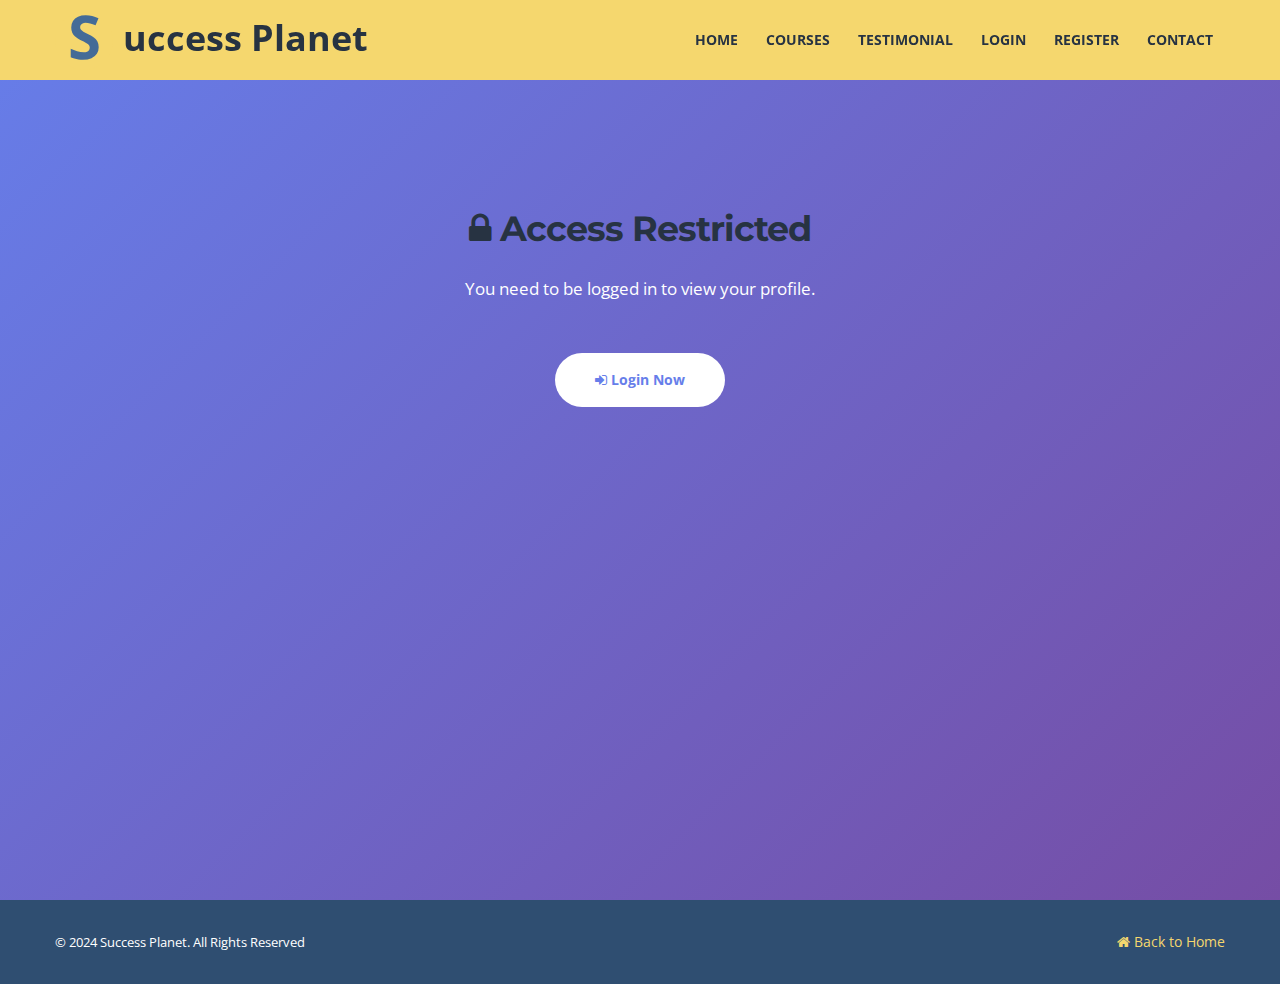
<file: profile.html>
<!DOCTYPE html>
<html class="no-js" lang="en">
  <head>
    <meta charset="UTF-8" />
    <meta http-equiv="X-UA-Compatible" content="IE=edge" />
    <!-- Metas Page details-->
    <title>My Profile - Success Planet</title>
    <meta
      name="description"
      content="View and manage your Success Planet profile"
    />
    <meta name="author" content="Success Planet" />
    <!-- Mobile Specific Metas-->
    <meta name="viewport" content="width=device-width, initial-scale=1.0" />
    <!--main style-->
    <link
      rel="stylesheet"
      type="text/css"
      media="screen"
      href="css/bootstrap.min.css"
    />
    <link rel="stylesheet" type="text/css" media="screen" href="css/main.css" />
    <link
      rel="stylesheet"
      type="text/css"
      media="screen"
      href="css/skins/default.css"
      data-name="skins"
    />
    <!--google font style-->
    <link
      href="https://fonts.googleapis.com/css?family=Montserrat:400,700"
      rel="stylesheet"
      type="text/css"
    />
    <link
      href="https://fonts.googleapis.com/css?family=Open+Sans:400,300italic,300,400italic,600italic,600,700italic,700"
      rel="stylesheet"
      type="text/css"
    />
    <link
      href="https://fonts.googleapis.com/css?family=Roboto:400,700,400italic,500,300italic,300,100,500italic"
      rel="stylesheet"
      type="text/css"
    />
    <!-- font icon css style-->
    <link rel="stylesheet" href="css/font-awesome.min.css" />
    <style>
      body {
        background: linear-gradient(135deg, #667eea 0%, #764ba2 100%);
        min-height: 100vh;
        font-family: "Open Sans", sans-serif;
        padding-top: 80px;
      }
      .menu {
        background: #f5d76e;
        padding: 0;
        margin-top: 0;
      }
      .navbar-wrapper {
        background: #f5d76e;
      }
      /* Fix header hover/active styling */
      .navbar.navbar-inverse.navbar-static-top a:hover,
      .navbar.navbar-inverse.navbar-static-top a:focus,
      .navbar-inverse .navbar-nav > .active > a,
      .navbar-inverse .navbar-nav > .active > a:hover,
      .navbar-inverse .navbar-nav > .active > a:focus {
        background-color: rgba(0, 0, 0, 0.1) !important;
        color: #273342 !important;
        border-bottom: 2px solid #273342 !important;
      }
      .navbar.navbar-inverse.navbar-static-top a {
        color: #273342;
      }
      .profile-container {
        padding: 60px 0;
        margin-bottom: 120px;
        min-height: calc(100vh - 200px);
      }
      .profile-card {
        background: white;
        border-radius: 30px;
        box-shadow: 0 20px 60px rgba(0, 0, 0, 0.3);
        overflow: hidden;
        max-width: 900px;
        margin: 0 auto;
        animation: slideUp 0.6s ease;
      }
      @keyframes slideUp {
        from {
          opacity: 0;
          transform: translateY(50px);
        }
        to {
          opacity: 1;
          transform: translateY(0);
        }
      }
      .profile-header {
        background: linear-gradient(135deg, #667eea 0%, #764ba2 100%);
        padding: 60px 40px;
        text-align: center;
        color: white;
        position: relative;
        overflow: hidden;
        word-wrap: break-word;
      }
      .profile-header::before {
        content: "";
        position: absolute;
        top: -50%;
        right: -50%;
        width: 200%;
        height: 200%;
        background: radial-gradient(
          circle,
          rgba(255, 255, 255, 0.1) 0%,
          transparent 70%
        );
        animation: rotate 20s linear infinite;
      }
      @keyframes rotate {
        from {
          transform: rotate(0deg);
        }
        to {
          transform: rotate(360deg);
        }
      }
      .profile-avatar {
        width: 150px;
        height: 150px;
        background: white;
        border-radius: 50%;
        margin: 0 auto 25px;
        display: flex;
        align-items: center;
        justify-content: center;
        box-shadow: 0 10px 40px rgba(0, 0, 0, 0.2);
        position: relative;
        z-index: 1;
        border: 5px solid rgba(255, 255, 255, 0.3);
      }
      .profile-avatar i {
        font-size: 70px;
        color: #667eea;
      }
      .profile-header h1 {
        font-size: 2.5em;
        margin: 0 0 10px;
        font-weight: bold;
        position: relative;
        z-index: 1;
      }
      .profile-header p {
        font-size: 1.2em;
        opacity: 0.9;
        margin: 0;
        position: relative;
        z-index: 1;
        word-break: break-word;
        overflow-wrap: break-word;
        padding: 0 20px;
        max-width: 100%;
      }
      .profile-body {
        padding: 50px 40px;
      }
      .profile-info-grid {
        display: grid;
        grid-template-columns: repeat(auto-fit, minmax(250px, 1fr));
        gap: 30px;
        margin-bottom: 40px;
      }
      .info-card {
        background: #f8f9fa;
        padding: 25px;
        border-radius: 15px;
        border-left: 4px solid #667eea;
        transition: all 0.3s;
        overflow-wrap: break-word;
        word-break: break-word;
      }
      .info-card:hover {
        transform: translateY(-5px);
        box-shadow: 0 10px 25px rgba(0, 0, 0, 0.1);
      }
      .info-card .icon {
        width: 50px;
        height: 50px;
        background: linear-gradient(135deg, #667eea 0%, #764ba2 100%);
        border-radius: 12px;
        display: flex;
        align-items: center;
        justify-content: center;
        margin-bottom: 15px;
      }
      .info-card .icon i {
        font-size: 24px;
        color: white;
      }
      .info-card h3 {
        color: #333;
        font-size: 0.9em;
        text-transform: uppercase;
        letter-spacing: 1px;
        margin: 0 0 10px;
        font-weight: 600;
      }
      .info-card p {
        color: #666;
        font-size: 1.2em;
        margin: 0;
        font-weight: 600;
        word-break: break-word;
        overflow-wrap: break-word;
        max-width: 100%;
      }
      .account-status {
        background: linear-gradient(135deg, #f5d76e 0%, #f4c430 100%);
        padding: 25px;
        border-radius: 15px;
        margin-bottom: 30px;
        text-align: center;
      }
      .account-status h3 {
        color: #273342;
        margin: 0 0 10px;
        font-size: 1.3em;
      }
      .account-status p {
        color: #273342;
        margin: 0;
        font-size: 1.1em;
        font-weight: 600;
      }
      .logout-section {
        text-align: center;
        padding-top: 30px;
        border-top: 2px solid #e0e0e0;
      }
      .btn-logout {
        background: linear-gradient(135deg, #e74c3c 0%, #c0392b 100%);
        color: white;
        border: none;
        padding: 15px 50px;
        border-radius: 50px;
        font-size: 1.1em;
        font-weight: bold;
        cursor: pointer;
        transition: all 0.3s;
        box-shadow: 0 5px 20px rgba(231, 76, 60, 0.4);
        text-transform: uppercase;
        letter-spacing: 1px;
      }
      .btn-logout:hover {
        transform: translateY(-2px);
        box-shadow: 0 8px 25px rgba(231, 76, 60, 0.5);
      }
      .btn-logout:active {
        transform: translateY(0);
      }
      .not-logged-in {
        text-align: center;
        padding: 60px 20px;
        color: white;
      }
      .not-logged-in h2 {
        font-size: 2.5em;
        margin-bottom: 20px;
      }
      .not-logged-in p {
        font-size: 1.2em;
        margin-bottom: 30px;
      }
      .btn-primary-custom {
        background: white;
        color: #667eea;
        padding: 15px 40px;
        border-radius: 50px;
        text-decoration: none;
        font-weight: bold;
        display: inline-block;
        transition: all 0.3s;
      }
      .btn-primary-custom:hover {
        transform: translateY(-2px);
        box-shadow: 0 10px 25px rgba(255, 255, 255, 0.3);
      }
      @media (max-width: 768px) {
        .profile-header {
          padding: 40px 20px;
        }
        .profile-header h1 {
          font-size: 1.8em;
        }
        .profile-header p {
          font-size: 1em;
          padding: 0 10px;
        }
        .profile-body {
          padding: 30px 20px;
        }
        .profile-info-grid {
          grid-template-columns: 1fr;
        }
        .info-card p {
          font-size: 1em;
        }
      }
      /* Logout Confirmation Modal */
      .logout-modal-overlay {
        display: none;
        position: fixed;
        top: 0;
        left: 0;
        width: 100%;
        height: 100%;
        background: rgba(0, 0, 0, 0.7);
        z-index: 99999;
        animation: fadeIn 0.3s ease;
      }
      .logout-modal {
        position: fixed;
        top: 50%;
        left: 50%;
        transform: translate(-50%, -50%);
        background: white;
        border-radius: 20px;
        padding: 0;
        max-width: 500px;
        width: 90%;
        box-shadow: 0 20px 60px rgba(0, 0, 0, 0.3);
        z-index: 100000;
        animation: slideDown 0.4s ease;
        overflow: hidden;
      }
      @keyframes fadeIn {
        from {
          opacity: 0;
        }
        to {
          opacity: 1;
        }
      }
      @keyframes slideDown {
        from {
          opacity: 0;
          transform: translate(-50%, -60%);
        }
        to {
          opacity: 1;
          transform: translate(-50%, -50%);
        }
      }
      .logout-modal-header {
        background: linear-gradient(135deg, #e74c3c 0%, #c0392b 100%);
        padding: 40px 30px;
        text-align: center;
        color: white;
        position: relative;
      }
      .logout-icon {
        width: 100px;
        height: 100px;
        background: white;
        border-radius: 50%;
        margin: 0 auto 20px;
        display: flex;
        align-items: center;
        justify-content: center;
        animation: scaleIn 0.5s ease 0.2s both;
        box-shadow: 0 10px 30px rgba(0, 0, 0, 0.2);
      }
      .logout-icon i {
        font-size: 50px;
        color: #e74c3c;
        animation: shake 0.6s ease 0.4s both;
      }
      @keyframes scaleIn {
        from {
          transform: scale(0);
        }
        to {
          transform: scale(1);
        }
      }
      @keyframes shake {
        0%,
        100% {
          transform: translateX(0);
        }
        25% {
          transform: translateX(-10px) rotate(-5deg);
        }
        75% {
          transform: translateX(10px) rotate(5deg);
        }
      }
      .logout-modal-header h2 {
        margin: 0;
        font-size: 2em;
        font-weight: bold;
        color: white;
      }
      .logout-modal-header p {
        margin: 10px 0 0;
        font-size: 1.1em;
        opacity: 0.9;
      }
      .logout-modal-body {
        padding: 40px 30px;
        text-align: center;
      }
      .logout-modal-body p {
        color: #666;
        font-size: 1.1em;
        line-height: 1.6;
        margin-bottom: 30px;
      }
      .logout-modal-buttons {
        display: flex;
        gap: 15px;
        justify-content: center;
      }
      .logout-modal-btn {
        padding: 15px 40px;
        border-radius: 50px;
        font-size: 1.1em;
        font-weight: bold;
        cursor: pointer;
        transition: all 0.3s;
        text-transform: uppercase;
        letter-spacing: 1px;
        border: none;
      }
      .logout-modal-btn-cancel {
        background: #f8f9fa;
        color: #666;
        border: 2px solid #e0e0e0;
      }
      .logout-modal-btn-cancel:hover {
        background: #e0e0e0;
        transform: translateY(-2px);
        box-shadow: 0 5px 15px rgba(0, 0, 0, 0.1);
      }
      .logout-modal-btn-confirm {
        background: linear-gradient(135deg, #e74c3c 0%, #c0392b 100%);
        color: white;
        box-shadow: 0 5px 20px rgba(231, 76, 60, 0.4);
      }
      .logout-modal-btn-confirm:hover {
        transform: translateY(-2px);
        box-shadow: 0 8px 25px rgba(231, 76, 60, 0.5);
      }
      .logout-modal-btn:active {
        transform: translateY(0);
      }
      .logout-success-modal-overlay {
        display: none;
        position: fixed;
        top: 0;
        left: 0;
        width: 100%;
        height: 100%;
        background: rgba(0, 0, 0, 0.7);
        z-index: 99999;
        animation: fadeIn 0.3s ease;
      }
      .logout-success-modal {
        position: fixed;
        top: 50%;
        left: 50%;
        transform: translate(-50%, -50%);
        background: white;
        border-radius: 20px;
        padding: 0;
        max-width: 450px;
        width: 90%;
        box-shadow: 0 20px 60px rgba(0, 0, 0, 0.3);
        z-index: 100000;
        animation: slideDown 0.4s ease;
        overflow: hidden;
      }
      .logout-success-modal-header {
        background: linear-gradient(135deg, #4caf50 0%, #45a049 100%);
        padding: 40px 30px;
        text-align: center;
        color: white;
        position: relative;
      }
      .logout-success-icon {
        width: 100px;
        height: 100px;
        background: white;
        border-radius: 50%;
        margin: 0 auto 20px;
        display: flex;
        align-items: center;
        justify-content: center;
        animation: scaleIn 0.5s ease 0.2s both;
        box-shadow: 0 10px 30px rgba(0, 0, 0, 0.2);
      }
      .logout-success-icon i {
        font-size: 50px;
        color: #4caf50;
        animation: checkmark 0.6s ease 0.4s both;
      }
      @keyframes checkmark {
        0% {
          transform: scale(0) rotate(45deg);
        }
        50% {
          transform: scale(1.2) rotate(45deg);
        }
        100% {
          transform: scale(1) rotate(0deg);
        }
      }
      .logout-success-modal-header h2 {
        margin: 0;
        font-size: 2em;
        font-weight: bold;
        color: white;
      }
      .logout-success-modal-body {
        padding: 40px 30px;
        text-align: center;
      }
      .logout-success-modal-body p {
        color: #666;
        font-size: 1.1em;
        line-height: 1.6;
        margin-bottom: 30px;
      }
      .logout-success-modal-btn {
        background: linear-gradient(135deg, #4caf50 0%, #45a049 100%);
        color: white;
        border: none;
        padding: 15px 40px;
        border-radius: 50px;
        font-size: 1.1em;
        font-weight: bold;
        cursor: pointer;
        transition: all 0.3s;
        box-shadow: 0 5px 20px rgba(76, 175, 80, 0.4);
        text-transform: uppercase;
        letter-spacing: 1px;
      }
      .logout-success-modal-btn:hover {
        transform: translateY(-2px);
        box-shadow: 0 8px 25px rgba(76, 175, 80, 0.5);
      }
    </style>
  </head>
  <body>
    <!--wrapper start-->
    <div class="wrapper" id="wrapper">
      <!--Header start -->
      <header>
        <!--menu start-->
        <!-- FIXED TOP NAVBAR -->
        <div
          class="menu"
          style="position: fixed; top: 0; left: 0; width: 100%; z-index: 999"
        >
          <div class="navbar-wrapper">
            <div class="container">
              <div class="navwrapper">
                <div class="navbar navbar-inverse navbar-static-top">
                  <div class="container">
                    <div class="logo">
                      <a href="index.html"
                        ><span class="img-circle">S</span>uccess Planet</a
                      >
                    </div>
                    <nav class="navArea">
                      <div class="navbar-header">
                        <button
                          type="button"
                          class="navbar-toggle"
                          data-toggle="collapse"
                          data-target=".navbar-collapse"
                        >
                          <span class="icon-bar"></span>
                          <span class="icon-bar"></span>
                          <span class="icon-bar"></span>
                        </button>
                      </div>
                      <div class="navbar-collapse collapse">
                        <ul class="nav navbar-nav" id="navigation">
                          <li class="menuItem">
                            <a href="index.html">Home</a>
                          </li>
                          <li class="menuItem">
                            <a href="index.html#course">Courses</a>
                          </li>
                          <li class="menuItem">
                            <a href="index.html#testimonial">Testimonial</a>
                          </li>
                          <li
                            class="menuItem"
                            id="loginMenuItem"
                            style="display: none"
                          >
                            <a href="login_new.html">Login</a>
                          </li>
                          <li
                            class="menuItem"
                            id="registerMenuItem"
                            style="display: none"
                          >
                            <a href="register.html">Register</a>
                          </li>
                          <li class="menuItem" id="profileMenuItem">
                            <a href="profile.html"
                              ><i class="fa fa-user-circle"></i> Profile</a
                            >
                          </li>
                          <li class="menuItem">
                            <a href="index.html#contact">Contact</a>
                          </li>
                        </ul>
                      </div>
                    </nav>
                  </div>
                </div>
              </div>
            </div>
          </div>
        </div>
        <!--menu end-->

        <!--Profile Section -->
        <div class="profile-container">
          <div class="container">
            <!-- Profile Card (shown when logged in) -->
            <div id="profileCard" style="display: none">
              <div class="profile-card">
                <div class="profile-header">
                  <div class="profile-avatar">
                    <i class="fa fa-user"></i>
                  </div>
                  <h1 id="profileName">Loading...</h1>
                  <p id="profileEmail">Loading...</p>
                </div>
                <div class="profile-body">
                  <div class="profile-info-grid">
                    <div class="info-card">
                      <div class="icon">
                        <i class="fa fa-envelope"></i>
                      </div>
                      <h3>Email Address</h3>
                      <p id="infoEmail">-</p>
                    </div>
                    <div class="info-card">
                      <div class="icon">
                        <i class="fa fa-graduation-cap"></i>
                      </div>
                      <h3>Class</h3>
                      <p id="infoClass">-</p>
                    </div>
                    <div class="info-card">
                      <div class="icon">
                        <i class="fa fa-calendar"></i>
                      </div>
                      <h3>Registration Date</h3>
                      <p id="infoRegDate">-</p>
                    </div>
                    <div class="info-card">
                      <div class="icon">
                        <i class="fa fa-clock-o"></i>
                      </div>
                      <h3>Account Expires</h3>
                      <p id="infoExpDate">-</p>
                    </div>
                  </div>

                  <div class="account-status">
                    <h3><i class="fa fa-info-circle"></i> Account Status</h3>
                    <p id="accountStatus">Active</p>
                  </div>

                  <div class="logout-section">
                    <button class="btn-logout" id="logoutBtn">
                      <i class="fa fa-sign-out"></i> Logout
                    </button>
                  </div>
                </div>
              </div>
            </div>

            <!-- Not Logged In Message -->
            <div id="notLoggedIn" class="not-logged-in">
              <h2><i class="fa fa-lock"></i> Access Restricted</h2>
              <p>You need to be logged in to view your profile.</p>
              <a href="login_new.html" class="btn-primary-custom">
                <i class="fa fa-sign-in"></i> Login Now
              </a>
            </div>
          </div>
        </div>
        <!--/Profile Section -->
      </header>
      <!--Header end -->

      <!-- Logout Confirmation Modal -->
      <div class="logout-modal-overlay" id="logoutModal">
        <div class="logout-modal">
          <div class="logout-modal-header">
            <div class="logout-icon">
              <i class="fa fa-sign-out"></i>
            </div>
            <h2>Confirm Logout</h2>
            <p>Are you sure you want to leave?</p>
          </div>
          <div class="logout-modal-body">
            <p>
              You will be logged out of your account. You'll need to login again
              to access your profile.
            </p>
            <div class="logout-modal-buttons">
              <button
                class="logout-modal-btn logout-modal-btn-cancel"
                onclick="closeLogoutModal()"
              >
                <i class="fa fa-times"></i> Cancel
              </button>
              <button
                class="logout-modal-btn logout-modal-btn-confirm"
                onclick="confirmLogout()"
              >
                <i class="fa fa-sign-out"></i> Logout
              </button>
            </div>
          </div>
        </div>
      </div>

      <!-- Logout Success Modal -->
      <div class="logout-success-modal-overlay" id="logoutSuccessModal">
        <div class="logout-success-modal">
          <div class="logout-success-modal-header">
            <div class="logout-success-icon">
              <i class="fa fa-check"></i>
            </div>
            <h2>Logged Out Successfully!</h2>
          </div>
          <div class="logout-success-modal-body">
            <p>
              You have been successfully logged out. Redirecting to home page...
            </p>
            <button
              class="logout-success-modal-btn"
              onclick="closeLogoutSuccessModal()"
            >
              Continue <i class="fa fa-arrow-right"></i>
            </button>
          </div>
        </div>
      </div>

      <!--Footer start-->
      <footer
        class="footer"
        style="
          background: #2f4e71;
          color: white;
          margin-top: 60px;
          padding: 30px 0;
        "
      >
        <div class="container">
          <div class="row">
            <div class="pull-left">
              <p style="color: white; margin: 0">
                &copy; 2024 Success Planet. All Rights Reserved
              </p>
            </div>
            <div class="pull-right">
              <a
                href="index.html"
                style="color: #f5d76e; text-decoration: none"
              >
                <i class="fa fa-home"></i> Back to Home
              </a>
            </div>
          </div>
        </div>
      </footer>
      <!--Footer end -->
    </div>
    <!--wrapper end-->

    <!--modernizr js-->
    <script type="text/javascript" src="js/modernizr.custom.26633.js"></script>
    <!--jquary min js-->
    <script type="text/javascript" src="js/jquery-1.11.2.min.js"></script>
    <script src="js/bootstrap.min.js"></script>

    <!--for placeholder jquery-->
    <script type="text/javascript" src="js/jquery.placeholder.js"></script>

    <!-- Profile Management Script -->
    <script type="text/javascript">
      $(document).ready(function () {
        // Check if user data exists and is not expired
        function checkUserData() {
          var userDataStr = localStorage.getItem("userData");
          var isLoggedIn = localStorage.getItem("isLoggedIn");

          if (!userDataStr || !isLoggedIn || isLoggedIn !== "true") {
            return null;
          }

          try {
            var userData = JSON.parse(userDataStr);
            var expirationDate = new Date(userData.expirationDate);
            var now = new Date();

            if (now > expirationDate) {
              // Data expired, clear it
              localStorage.removeItem("userData");
              localStorage.removeItem("isLoggedIn");
              return null;
            }
            return userData;
          } catch (e) {
            localStorage.removeItem("userData");
            localStorage.removeItem("isLoggedIn");
            return null;
          }
        }

        // Load and display profile information
        function loadProfile() {
          var userData = checkUserData();

          if (userData) {
            // User is logged in - show profile card
            $("#profileCard").show();
            $("#notLoggedIn").hide();
            $("#loginMenuItem").hide();
            $("#registerMenuItem").hide();
            $("#profileMenuItem").show();

            // Display user information
            var classNames = {
              7: "7th Standard",
              8: "8th Standard",
              9: "9th Standard",
              10: "10th Standard",
              11: "11th Standard",
            };

            var registrationDate = new Date(userData.registrationDate);
            var expirationDate = new Date(userData.expirationDate);
            var daysRemaining = Math.ceil(
              (expirationDate - new Date()) / (1000 * 60 * 60 * 24)
            );

            // Update profile header
            $("#profileName").text(userData.fullName);
            $("#profileEmail").text(userData.email);

            // Update info cards
            $("#infoEmail").text(userData.email);
            $("#infoClass").text(classNames[userData.class] || userData.class);
            $("#infoRegDate").text(
              registrationDate.toLocaleDateString("en-US", {
                year: "numeric",
                month: "long",
                day: "numeric",
              })
            );
            $("#infoExpDate").text(
              expirationDate.toLocaleDateString("en-US", {
                year: "numeric",
                month: "long",
                day: "numeric",
              })
            );

            // Update account status
            if (daysRemaining > 0) {
              $("#accountStatus").html(
                '<i class="fa fa-check-circle"></i> Active - ' +
                  daysRemaining +
                  " days remaining"
              );
            } else {
              $("#accountStatus").html(
                '<i class="fa fa-exclamation-circle"></i> Expired'
              );
            }
          } else {
            // User is not logged in - show message
            $("#profileCard").hide();
            $("#notLoggedIn").show();
            $("#loginMenuItem").show();
            $("#registerMenuItem").show();
            $("#profileMenuItem").hide();
          }
        }

        // Logout functionality
        $("#logoutBtn").on("click", function () {
          showLogoutModal();
        });

        // Close modal on overlay click
        $("#logoutModal").on("click", function (e) {
          if ($(e.target).hasClass("logout-modal-overlay")) {
            closeLogoutModal();
          }
        });

        $("#logoutSuccessModal").on("click", function (e) {
          if ($(e.target).hasClass("logout-success-modal-overlay")) {
            closeLogoutSuccessModal();
          }
        });

        // Initialize profile on page load
        loadProfile();
      });

      // Logout Modal Functions
      function showLogoutModal() {
        $("#logoutModal").fadeIn(300);
      }

      function closeLogoutModal() {
        $("#logoutModal").fadeOut(300);
      }

      function confirmLogout() {
        // Close confirmation modal
        closeLogoutModal();

        // Remove user data
        localStorage.removeItem("userData");
        localStorage.removeItem("isLoggedIn");

        // Show success modal
        setTimeout(function () {
          showLogoutSuccessModal();
        }, 300);
      }

      function showLogoutSuccessModal() {
        $("#logoutSuccessModal").fadeIn(300);
        // Auto redirect after 3 seconds
        setTimeout(function () {
          closeLogoutSuccessModal();
        }, 3000);
      }

      function closeLogoutSuccessModal() {
        $("#logoutSuccessModal").fadeOut(300, function () {
          window.location.href = "index.html";
        });
      }
    </script>
  </body>
</html>
</file>
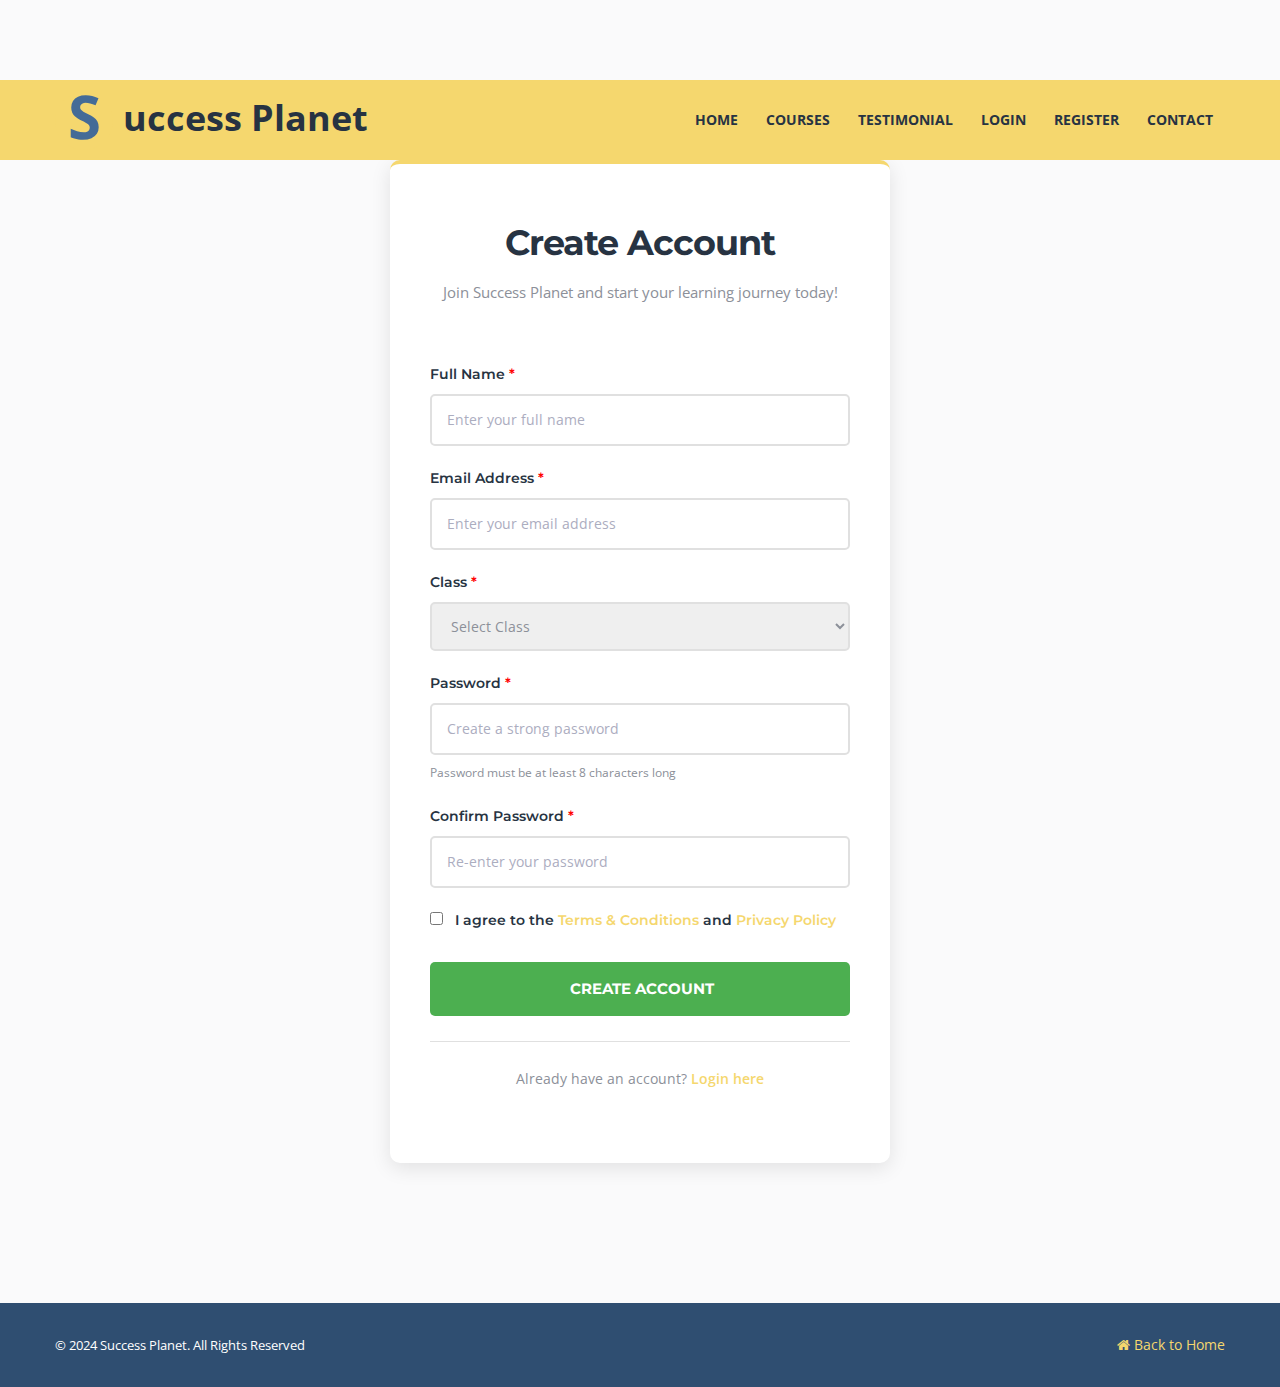
<file: register.html>
<!DOCTYPE html>
<html class="no-js" lang="en">
  <head>
    <meta charset="UTF-8" />
    <meta http-equiv="X-UA-Compatible" content="IE=edge" />
    <!-- Metas Page details-->
    <title>Register - Success Planet</title>
    <meta
      name="description"
      content="Create your account on Success Planet and start your learning journey today!"
    />
    <meta name="author" content="Success Planet" />
    <!-- Mobile Specific Metas-->
    <meta name="viewport" content="width=device-width, initial-scale=1.0" />
    <!--main style-->
    <link
      rel="stylesheet"
      type="text/css"
      media="screen"
      href="css/bootstrap.min.css"
    />
    <link rel="stylesheet" type="text/css" media="screen" href="css/main.css" />
    <link
      rel="stylesheet"
      type="text/css"
      media="screen"
      href="css/skins/default.css"
      data-name="skins"
    />
    <!--google font style-->
    <link
      href="https://fonts.googleapis.com/css?family=Montserrat:400,700"
      rel="stylesheet"
      type="text/css"
    />
    <link
      href="https://fonts.googleapis.com/css?family=Open+Sans:400,300italic,300,400italic,600italic,600,700italic,700"
      rel="stylesheet"
      type="text/css"
    />
    <link
      href="https://fonts.googleapis.com/css?family=Roboto:400,700,400italic,500,300italic,300,100,500italic"
      rel="stylesheet"
      type="text/css"
    />
    <!-- font icon css style-->
    <link rel="stylesheet" href="css/font-awesome.min.css" />
    <style>
      body {
        background: #fafafb;
        min-height: 100vh;
        font-family: "Open Sans", sans-serif;
        padding-top: 80px;
      }
      .menu {
        background: #f5d76e;
        padding: 0;
        margin-top: 0;
      }
      .navbar-wrapper {
        background: #f5d76e;
      }
      /* Fix header hover/active styling */
      .navbar.navbar-inverse.navbar-static-top a:hover,
      .navbar.navbar-inverse.navbar-static-top a:focus,
      .navbar-inverse .navbar-nav > .active > a,
      .navbar-inverse .navbar-nav > .active > a:hover,
      .navbar-inverse .navbar-nav > .active > a:focus {
        background-color: rgba(0, 0, 0, 0.1) !important;
        color: #273342 !important;
        border-bottom: 2px solid #273342 !important;
      }
      .navbar.navbar-inverse.navbar-static-top a {
        color: #273342;
      }
      .register-container {
        padding: 80px 0;
        background: #fafafb;
      }
      .register-box {
        background: white;
        border-radius: 10px;
        box-shadow: 0 5px 20px rgba(0, 0, 0, 0.1);
        padding: 50px 40px;
        max-width: 500px;
        margin: 0 auto;
        border-top: 4px solid #f5d76e;
      }
      .register-header {
        text-align: center;
        margin-bottom: 35px;
      }
      .register-header h2 {
        color: #273342;
        font-size: 2.5em;
        margin-bottom: 10px;
        font-weight: bold;
        font-family: "Montserrat", sans-serif;
      }
      .register-header p {
        color: #8c9099;
        font-size: 1.1em;
      }
      .form-group {
        margin-bottom: 20px;
      }
      .form-group label {
        color: #273342;
        font-weight: 600;
        margin-bottom: 8px;
        display: block;
        font-family: "Montserrat", sans-serif;
      }
      .form-group input,
      .form-group select {
        width: 100%;
        padding: 12px 15px;
        border: 2px solid #e0e0e0;
        border-radius: 5px;
        font-size: 1em;
        transition: all 0.3s;
        font-family: "Open Sans", sans-serif;
      }
      .form-group input:focus,
      .form-group select:focus {
        outline: none;
        border-color: #f5d76e;
        box-shadow: 0 0 0 3px rgba(245, 215, 110, 0.1);
      }
      .btn-register {
        width: 100%;
        padding: 15px;
        background: #4caf50;
        color: white;
        border: none;
        border-radius: 5px;
        font-size: 1.1em;
        font-weight: bold;
        cursor: pointer;
        transition: all 0.3s;
        margin-top: 10px;
        font-family: "Montserrat", sans-serif;
        text-transform: uppercase;
      }
      .btn-register:hover {
        background: #45a049;
        transform: translateY(-2px);
        box-shadow: 0 5px 15px rgba(76, 175, 80, 0.4);
      }
      .login-link {
        text-align: center;
        margin-top: 25px;
        padding-top: 25px;
        border-top: 1px solid #e0e0e0;
      }
      .login-link a {
        color: #f5d76e;
        text-decoration: none;
        font-weight: 600;
      }
      .login-link a:hover {
        text-decoration: underline;
        color: #f4c430;
      }
      .form-row {
        display: flex;
        gap: 15px;
      }
      .form-row .form-group {
        flex: 1;
      }
      .password-requirements {
        font-size: 0.85em;
        color: #8c9099;
        margin-top: 5px;
      }
      /* Custom Success Modal */
      .success-modal-overlay {
        display: none;
        position: fixed;
        top: 0;
        left: 0;
        width: 100%;
        height: 100%;
        background: rgba(0, 0, 0, 0.7);
        z-index: 99999;
        animation: fadeIn 0.3s ease;
      }
      .success-modal {
        position: fixed;
        top: 50%;
        left: 50%;
        transform: translate(-50%, -50%);
        background: white;
        border-radius: 20px;
        padding: 0;
        max-width: 500px;
        width: 90%;
        box-shadow: 0 20px 60px rgba(0, 0, 0, 0.3);
        z-index: 100000;
        animation: slideDown 0.4s ease;
        overflow: hidden;
      }
      @keyframes fadeIn {
        from {
          opacity: 0;
        }
        to {
          opacity: 1;
        }
      }
      @keyframes slideDown {
        from {
          opacity: 0;
          transform: translate(-50%, -60%);
        }
        to {
          opacity: 1;
          transform: translate(-50%, -50%);
        }
      }
      .success-modal-header {
        background: linear-gradient(135deg, #667eea 0%, #764ba2 100%);
        padding: 40px 30px;
        text-align: center;
        color: white;
        position: relative;
      }
      .success-icon {
        width: 100px;
        height: 100px;
        background: white;
        border-radius: 50%;
        margin: 0 auto 20px;
        display: flex;
        align-items: center;
        justify-content: center;
        animation: scaleIn 0.5s ease 0.2s both;
        box-shadow: 0 10px 30px rgba(0, 0, 0, 0.2);
      }
      .success-icon i {
        font-size: 50px;
        color: #4caf50;
        animation: checkmark 0.6s ease 0.4s both;
      }
      @keyframes scaleIn {
        from {
          transform: scale(0);
        }
        to {
          transform: scale(1);
        }
      }
      @keyframes checkmark {
        0% {
          transform: scale(0) rotate(45deg);
        }
        50% {
          transform: scale(1.2) rotate(45deg);
        }
        100% {
          transform: scale(1) rotate(0deg);
        }
      }
      .success-modal-header h2 {
        margin: 0;
        font-size: 2em;
        font-weight: bold;
        color: white;
      }
      .success-modal-header p {
        margin: 10px 0 0;
        font-size: 1.1em;
        opacity: 0.9;
      }
      .success-modal-body {
        padding: 40px 30px;
        text-align: center;
      }
      .success-modal-body p {
        color: #666;
        font-size: 1.1em;
        line-height: 1.6;
        margin-bottom: 30px;
      }
      .success-modal-btn {
        background: linear-gradient(135deg, #4caf50 0%, #45a049 100%);
        color: white;
        border: none;
        padding: 15px 40px;
        border-radius: 50px;
        font-size: 1.1em;
        font-weight: bold;
        cursor: pointer;
        transition: all 0.3s;
        box-shadow: 0 5px 20px rgba(76, 175, 80, 0.4);
        text-transform: uppercase;
        letter-spacing: 1px;
      }
      .success-modal-btn:hover {
        transform: translateY(-2px);
        box-shadow: 0 8px 25px rgba(76, 175, 80, 0.5);
      }
      .success-modal-btn:active {
        transform: translateY(0);
      }
      .confetti {
        position: absolute;
        width: 10px;
        height: 10px;
        background: #f5d76e;
        position: absolute;
        animation: confettiFall 3s ease infinite;
      }
      @keyframes confettiFall {
        0% {
          transform: translateY(-100px) rotate(0deg);
          opacity: 1;
        }
        100% {
          transform: translateY(500px) rotate(720deg);
          opacity: 0;
        }
      }
    </style>
  </head>
  <body>
    <!--wrapper start-->
    <div class="wrapper" id="wrapper">
      <!-- Preloader removed for faster loading -->

      <!--Header start -->
      <header>
        <!--menu start-->
        <div class="menu">
          <div class="navbar-wrapper">
            <div class="container">
              <!-- Navbar start -->
              <div class="navwrapper">
                <div class="navbar navbar-inverse navbar-static-top">
                  <div class="container">
                    <div class="logo">
                      <a href="index.html"
                        ><span class="img-circle">S</span>uccess Planet</a
                      >
                    </div>
                    <nav class="navArea">
                      <div class="navbar-header">
                        <button
                          type="button"
                          class="navbar-toggle"
                          data-toggle="collapse"
                          data-target=".navbar-collapse"
                        >
                          <span class="icon-bar"></span>
                          <span class="icon-bar"></span>
                          <span class="icon-bar"></span>
                        </button>
                      </div>
                      <div class="navbar-collapse collapse">
                        <ul class="nav navbar-nav" id="navigation">
                          <li class="menuItem">
                            <a href="index.html">Home</a>
                          </li>
                          <li class="menuItem">
                            <a href="index.html#course">Courses</a>
                          </li>
                          <li class="menuItem">
                            <a href="index.html#testimonial">Testimonial</a>
                          </li>
                          <li class="menuItem">
                            <a href="login_new.html">Login</a>
                          </li>
                          <li class="menuItem">
                            <a href="register.html">Register</a>
                          </li>
                          <li class="menuItem">
                            <a href="index.html#contact">Contact</a>
                          </li>
                        </ul>
                      </div>
                    </nav>
                  </div>
                </div>
              </div>
              <!-- Navbar end -->
            </div>
          </div>
        </div>
        <!--menu end-->

        <!--Register form -->
        <div class="register-container">
          <div class="container">
            <div class="register-box">
              <div class="register-header">
                <h2>Create Account</h2>
                <p>
                  Join Success Planet and start your learning journey today!
                </p>
              </div>

              <form id="registerForm" method="POST" action="#">
                <div class="form-group">
                  <label for="fullName"
                    >Full Name <span style="color: red">*</span></label
                  >
                  <input
                    type="text"
                    id="fullName"
                    name="fullName"
                    placeholder="Enter your full name"
                    required
                  />
                </div>

                <div class="form-group">
                  <label for="email"
                    >Email Address <span style="color: red">*</span></label
                  >
                  <input
                    type="email"
                    id="email"
                    name="email"
                    placeholder="Enter your email address"
                    required
                  />
                </div>

                <div class="form-group">
                  <label for="class"
                    >Class <span style="color: red">*</span></label
                  >
                  <select id="class" name="class" required>
                    <option value="">Select Class</option>
                    <option value="7">7th Standard</option>
                    <option value="8">8th Standard</option>
                    <option value="9">9th Standard</option>
                    <option value="10">10th Standard</option>
                    <option value="11">11th Standard</option>
                  </select>
                </div>

                <div class="form-group">
                  <label for="password"
                    >Password <span style="color: red">*</span></label
                  >
                  <input
                    type="password"
                    id="password"
                    name="password"
                    placeholder="Create a strong password"
                    required
                    minlength="8"
                  />
                  <div class="password-requirements">
                    Password must be at least 8 characters long
                  </div>
                </div>

                <div class="form-group">
                  <label for="confirmPassword"
                    >Confirm Password <span style="color: red">*</span></label
                  >
                  <input
                    type="password"
                    id="confirmPassword"
                    name="confirmPassword"
                    placeholder="Re-enter your password"
                    required
                  />
                </div>

                <div class="form-group">
                  <label>
                    <input
                      type="checkbox"
                      name="terms"
                      required
                      style="width: auto; margin-right: 8px"
                    />
                    I agree to the
                    <a href="#" style="color: #f5d76e">Terms & Conditions</a>
                    and <a href="#" style="color: #f5d76e">Privacy Policy</a>
                  </label>
                </div>

                <button type="submit" class="btn-register">
                  <i class="fa fa-user-plus"></i> Create Account
                </button>

                <div class="login-link">
                  <p>
                    Already have an account?
                    <a href="login_new.html">Login here</a>
                  </p>
                </div>
              </form>
            </div>
          </div>
        </div>
        <!--/Register form -->
      </header>
      <!--Header end -->

      <!-- Success Modal -->
      <div class="success-modal-overlay" id="successModal">
        <div class="success-modal">
          <div class="success-modal-header">
            <div class="success-icon">
              <i class="fa fa-check"></i>
            </div>
            <h2>Registration Successful!</h2>
            <p>Welcome to Success Planet</p>
          </div>
          <div class="success-modal-body">
            <p>
              Your account has been created successfully. You will be redirected
              to the home page shortly.
            </p>
            <button class="success-modal-btn" onclick="closeSuccessModal()">
              Continue to Home <i class="fa fa-arrow-right"></i>
            </button>
          </div>
        </div>
      </div>

      <!--Footer start-->
      <footer
        class="footer"
        style="
          background: #2f4e71;
          color: white;
          margin-top: 60px;
          padding: 30px 0;
        "
      >
        <div class="container">
          <div class="row">
            <div class="pull-left">
              <p style="color: white; margin: 0">
                &copy; 2024 Success Planet. All Rights Reserved
              </p>
            </div>
            <div class="pull-right">
              <a
                href="index.html"
                style="color: #f5d76e; text-decoration: none"
              >
                <i class="fa fa-home"></i> Back to Home
              </a>
            </div>
          </div>
        </div>
      </footer>
      <!--Footer end -->
    </div>
    <!--wrapper end-->

    <!--modernizr js-->
    <script type="text/javascript" src="js/modernizr.custom.26633.js"></script>
    <!--jquary min js-->
    <script type="text/javascript" src="js/jquery-1.11.2.min.js"></script>
    <script src="js/bootstrap.min.js"></script>

    <!--for placeholder jquery-->
    <script type="text/javascript" src="js/jquery.placeholder.js"></script>

    <!-- Registration form validation -->
    <script type="text/javascript">
      function showSuccessModal() {
        $("#successModal").fadeIn(300);
        // Create confetti effect
        createConfetti();
        // Auto redirect after 5 seconds
        setTimeout(function () {
          closeSuccessModal();
        }, 5000);
      }

      function closeSuccessModal() {
        $("#successModal").fadeOut(300, function () {
          window.location.href = "index.html";
        });
      }

      function createConfetti() {
        var colors = ["#f5d76e", "#4CAF50", "#667eea", "#764ba2", "#FF9800"];
        for (var i = 0; i < 30; i++) {
          setTimeout(function () {
            var confetti = $('<div class="confetti"></div>');
            confetti.css({
              left: Math.random() * 100 + "%",
              background: colors[Math.floor(Math.random() * colors.length)],
              "animation-delay": Math.random() * 2 + "s",
              "animation-duration": Math.random() * 2 + 2 + "s",
            });
            $(".success-modal-header").append(confetti);
            setTimeout(function () {
              confetti.remove();
            }, 4000);
          }, i * 100);
        }
      }

      $(document).ready(function () {
        // Close modal on overlay click
        $("#successModal").on("click", function (e) {
          if ($(e.target).hasClass("success-modal-overlay")) {
            closeSuccessModal();
          }
        });

        $("#registerForm").on("submit", function (e) {
          e.preventDefault();
          var password = $("#password").val();
          var confirmPassword = $("#confirmPassword").val();

          if (password !== confirmPassword) {
            alert("Passwords do not match! Please try again.");
            $("#confirmPassword").focus();
            return false;
          }

          if (password.length < 8) {
            alert("Password must be at least 8 characters long!");
            $("#password").focus();
            return false;
          }

          // Save user data to localStorage with 3-day expiration
          var userData = {
            fullName: $("#fullName").val(),
            email: $("#email").val(),
            class: $("#class").val(),
            password: password, // In production, this should be hashed
            registrationDate: new Date().toISOString(),
            expirationDate: new Date(
              Date.now() + 3 * 24 * 60 * 60 * 1000
            ).toISOString(),
          };

          localStorage.setItem("userData", JSON.stringify(userData));
          localStorage.setItem("isLoggedIn", "true");

          // Show impressive success modal
          showSuccessModal();

          return false;
        });
      });
    </script>
  </body>
</html>
</file>
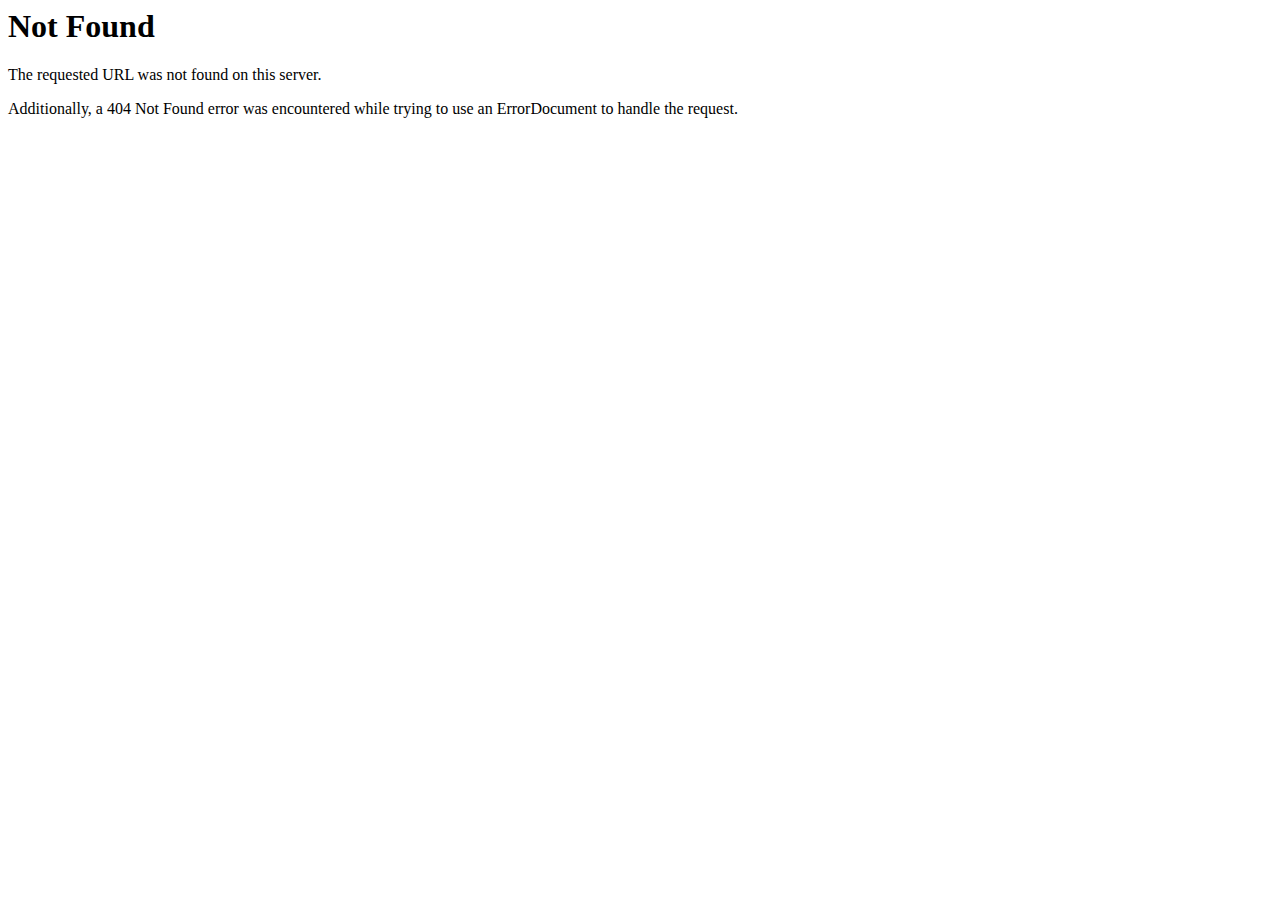
<file: css/error_bg.html>
<!DOCTYPE HTML PUBLIC "-//IETF//DTD HTML 2.0//EN">
<html><head>
<title>404 Not Found</title>
</head><body>
<h1>Not Found</h1>
<p>The requested URL was not found on this server.</p>
<p>Additionally, a 404 Not Found
error was encountered while trying to use an ErrorDocument to handle the request.</p>
</body></html>
</file>
<file: css/main.css>
* {
  padding: 0;
  margin: 0;
}
body {
  font-size: 14px;
  line-height: 24px;
  color: #8c9099;
  font-family: "Montserrat", sans-serif;
  font-weight: 400;
  position: relative;
  background: #fff;
  width: 100%;
  height: 100%;
  overflow: scroll;
  overflow-x: hidden;
}
a {
  text-decoration: none;
  color: #f5d76e;
  outline: none;
}
a:hover,
a:focus {
  color: inherit;
  text-decoration: underline;
}
img {
  max-width: 100%;
}

/*----------------------------------------------------
	 2. Document Setup
------------------------------------------------------*/
.wrapper {
  width: 100%;
}
.sec_top_gp {
  padding-top: 68px;
}
.noMar {
  margin: 0 !important;
}
.noPadd {
  padding: 0px !important;
}
.relative {
  position: relative;
}
.section_gap {
  padding: 79px 0 65px;
}
.uppercase {
  text-transform: uppercase;
}
::-webkit-input-placeholder {
  /* WebKit browsers */
  color: #acadbf;
}
:-moz-placeholder {
  /* Mozilla Firefox 4 to 18 */
  color: #acadbf;
  opacity: 1;
}
::-moz-placeholder {
  /* Mozilla Firefox 19+ */
  color: #acadbf;
  opacity: 1;
}
:-ms-input-placeholder {
  /* Internet Explorer 10+ */
  color: #acadbf;
}

p {
  font-family: "Open Sans", sans-serif;
  font-size: 14px;
  line-height: 24px;
  font-weight: 400;
  padding-bottom: 22px;
  margin: 0px;
}
h1,
h2,
h3,
h4,
h5,
h6,
.h1,
.h2,
.h3,
.h4,
.h5,
.h6 {
  color: #000;
  font-family: "Montserrat", sans-serif;
}
h1 {
  font-size: 73px;
  line-height: normal;
  font-weight: 700;
  margin: 0px 0 15px;
}
h1 span {
  font-size: 33px;
  line-height: 27px;
}
h2 {
  font-size: 43px;
  color: #273342;
  line-height: 57px;
  font-weight: 700;
  text-transform: none;
  letter-spacing: -1px;
  margin: 0px 0 15px;
}
h3 {
  font-family: "Open Sans", sans-serif;
  font-size: 17px;
  line-height: normal;
  font-weight: 700;
  margin: 0px 0 22px;
}
h4 {
  font-family: "Open Sans", sans-serif;
  font-size: 16px;
  line-height: 24px;
  font-weight: 600;
  margin: 0px 0 15px;
}
h5 {
  font-family: "Open Sans", sans-serif;
  font-size: 14px;
  line-height: 24px;
  font-weight: 400;
  margin: 0px 0 15px;
}

h4.subHeading {
  font-weight: 600;
  font-size: 18px;
  padding-bottom: 22px;
}

.heading {
  text-align: left;
  padding-bottom: 60px;
}
.heading .container {
  padding-top: 0px !important;
  padding-bottom: 0px !important;
  padding-right: 15px;
  padding-left: 15px;
}
.heading h1 {
  color: #273342;
  display: block;
  line-height: 63px;
  text-transform: uppercase;
  padding: 22px;
  border-left: 8px solid;
}
.heading h1 span {
  display: block;
}
.heading p {
  font-size: 16px;
  font-weight: 400;
  color: #8c9099;
  line-height: 24px;
}
.topmar {
  margin-top: 20px;
}

/*----------------------------------------------------
	3. Header Part
------------------------------------------------------*/

header {
  position: relative;
}

/*--------------------------------------
	3.2.1 (v1) Header Slideshow
----------------------------------------*/

.header_v1 .banner {
  overflow: hidden;
  margin: 0 auto !important;
  background: #cacaca;
}
.header_v1 .hedaer-inner {
  height: 100%;
  position: relative;
}
.header_v1 .bannerText {
  width: 580px;
  height: 218px;
  border-left: 3px solid #fff;
  position: absolute;
  left: 0;
  top: 50%;
  text-align: left;
  margin-top: -109px;
  padding: 30px 0 0 30px;
  z-index: 999999;
}
.header_v1 .bannerText h3 {
  color: #fefefe;
  font-size: 37px;
  line-height: 36px;
  font-weight: 700;
  text-transform: none;
  letter-spacing: -2px;
  margin-bottom: 20px;
}
.header_v1 .bannerText p {
  font-family: "Open Sans", sans-serif;
  font-size: 15px;
  line-height: 21px;
  font-weight: 400;
  color: #fefefe;
  text-transform: none;
  padding-bottom: 25px;
}
.header_v1 .bannerText p a {
  font-size: 14px;
  line-height: 16px;
  font-weight: 700;
  text-decoration: none;
  text-transform: uppercase;
  padding: 0;
  display: inline-block;
  margin: 0;
}
.header_v1 .bannerText p a i {
  font-size: 17px;
  font-weight: 700;
}
.header_v1 .bannerText p a:hover {
  color: #fff;
}

/*--------------------------------------
	3.2.2 (v2) Header Slideshow
----------------------------------------*/

.header_v2 .banner {
  overflow: hidden;
  margin: 0 auto !important;
  background: #cacaca;
}
.header_v2 .hedaer-inner {
  height: 100%;
  position: relative;
}
.header_v2 .bannerText {
  width: 580px;
  height: 218px;
  border-left: 3px solid #fff;
  position: absolute;
  left: 0;
  top: 50%;
  text-align: left;
  margin-top: -109px;
  padding: 30px 0 0 30px;
  z-index: 999999;
}
.header_v2 .bannerText h3 {
  color: #fefefe;
  font-size: 37px;
  line-height: 36px;
  font-weight: 700;
  text-transform: none;
  letter-spacing: -2px;
  margin-bottom: 20px;
}
.header_v2 .bannerText p {
  font-family: "Open Sans", sans-serif;
  font-size: 15px;
  line-height: 21px;
  font-weight: 400;
  color: #fefefe;
  text-transform: none;
  padding-bottom: 25px;
}
.header_v2 .bannerText p a {
  font-size: 14px;
  line-height: 16px;
  font-weight: 700;
  text-decoration: none;
  text-transform: uppercase;
  padding: 0;
  display: inline-block;
  margin: 0;
}
.header_v2 .bannerText p a i {
  font-size: 17px;
  font-weight: 700;
}
.header_v2 .bannerText p a:hover {
  color: #fff;
}

/*--------------------------------------
	3.2.3 (v3) Header Slideshow
----------------------------------------*/

.header_v3 .banner {
  overflow: hidden;
  margin: 0 auto !important;
  background: #cacaca;
}
.header_v3 .hedaer-inner {
  height: 100%;
  position: relative;
}
.header_v3 .bannerText {
  width: 580px;
  height: 218px;
  border-left: 3px solid #fff;
  position: absolute;
  left: 0;
  top: 50%;
  text-align: left;
  margin-top: -109px;
  padding: 30px 0 0 30px;
  z-index: 999999;
}
.header_v3 .bannerText h3 {
  color: #fefefe;
  font-size: 37px;
  line-height: 36px;
  font-weight: 700;
  text-transform: none;
  letter-spacing: -2px;
  margin-bottom: 20px;
}
.header_v3 .bannerText p {
  font-family: "Open Sans", sans-serif;
  font-size: 15px;
  line-height: 21px;
  font-weight: 400;
  color: #fefefe;
  text-transform: none;
  padding-bottom: 25px;
}
.header_v3 .bannerText p a {
  font-size: 14px;
  line-height: 16px;
  font-weight: 700;
  text-decoration: none;
  text-transform: uppercase;
  padding: 0;
  display: inline-block;
  margin: 0;
}
.header_v3 .bannerText p a i {
  font-size: 17px;
  font-weight: 700;
}
.header_v3 .bannerText p a:hover {
  color: #fff;
}

/*--------------------------------------
	3.2.4 (v4) Header Slideshow
----------------------------------------*/

.header_v4 .banner {
  overflow: hidden;
  margin: 0 auto !important;
  background: #cacaca;
}
.header_v4 .hedaer-inner {
  height: 100%;
  position: relative;
}
.header_v4 .bannerText {
  width: 580px;
  height: 218px;
  border-left: 3px solid #fff;
  position: absolute;
  left: 0;
  top: 50%;
  text-align: left;
  margin-top: -109px;
  padding: 30px 0 0 30px;
  z-index: 999999;
}
.header_v4 .bannerText h3 {
  color: #fefefe;
  font-size: 37px;
  line-height: 36px;
  font-weight: 700;
  text-transform: none;
  letter-spacing: -2px;
  margin-bottom: 20px;
}
.header_v4 .bannerText p {
  font-family: "Open Sans", sans-serif;
  font-size: 15px;
  line-height: 21px;
  font-weight: 400;
  color: #fefefe;
  text-transform: none;
  padding-bottom: 25px;
}
.header_v4 .bannerText p a {
  font-size: 14px;
  line-height: 16px;
  font-weight: 700;
  text-decoration: none;
  text-transform: uppercase;
  padding: 0;
  display: inline-block;
  margin: 0;
}
.header_v4 .bannerText p a i {
  font-size: 17px;
  font-weight: 700;
}
.header_v4 .bannerText p a:hover {
  color: #fff;
}

/*------------------------------------
	3.2.5 (v5) Header Video
--------------------------------------*/

.header_v5 .banner {
  overflow: hidden;
  margin: 0 auto !important;
  background: #cacaca;
}
.header_v5 .hedaer-inner {
  top: 50%;
  left: 0;
  right: 0;
  position: absolute;
  margin-top: -100px;
}
.header_v5 .bannerText {
  border-left: 3px solid #fff;
  padding: 30px 0 0 30px;
  width: 50%;
  height: auto;
  text-align: left;
}
.header_v5 .bannerText h3 {
  color: #fefefe;
  font-size: 37px;
  line-height: 36px;
  font-weight: 700;
  text-transform: none;
  letter-spacing: -2px;
  margin-bottom: 20px;
}
.header_v5 .bannerText p {
  font-family: "Open Sans", sans-serif;
  font-size: 15px;
  line-height: 21px;
  font-weight: 400;
  color: #fefefe;
  text-transform: none;
  padding-bottom: 25px;
}
.header_v5 .bannerText p a {
  font-size: 14px;
  line-height: 16px;
  font-weight: 700;
  text-decoration: none;
  text-transform: uppercase;
  padding: 0;
  display: inline-block;
  margin: 0;
}
.header_v5 .bannerText p a i {
  font-size: 17px;
  font-weight: 700;
}
.header_v5 .bannerText p a:hover {
  color: #fff;
}
.header_v5 .header-image {
  position: relative;
  overflow: hidden;
  margin-bottom: -35px;
}
.header_v5 .header-image img {
  width: 100%;
  height: auto;
}
.header_v5 .header-image iframe,
.header_v5 .header-image video {
  position: absolute;
  top: 0;
  bottom: 0;
  left: 0;
  right: 0;
}
.header_v5 .header-image iframe {
  height: 120%;
  margin-left: -10%;
  margin-top: -10%;
  width: 120%;
}
.header_v5 .teaser-video {
  width: 100%;
  height: auto;
}
.header_v5 .header-video--media {
  width: 100%;
  height: auto;
}
.header_v5 .video-trigger {
  visibility: hidden;
}

/*----------------------------------------------------
 	3.1 Menu Style
------------------------------------------------------*/
.isStuck {
  left: 0px;
  width: 100%;
}
.menu {
  margin-top: 0px;
  position: absolute;
  z-index: 9999;
  margin-top: 25px;
  left: 0px;
  right: 0px;
  margin-bottom: -100px;
  display: block;
}
.menu.showmenu {
  display: block;
}
.logo {
  float: left;
  width: auto;
  height: auto;
  margin-top: 12px;
}
.logo a {
  font-size: 36px;
  line-height: normal;
  font-weight: 700;
  color: #fff;
  padding: 0 !important;
  outline: none;
  text-decoration: none;
  text-transform: none;
}
.logo a:hover {
  border: none !important;
}
.logo a span {
  font-size: 60px;
  color: #446b97;
  font-weight: 700;
  line-height: 48px;
  text-align: center;
  display: inline-block;
  vertical-align: middle;
  width: 58px;
  height: 58px;
  margin-right: 10px;
}
.isStuck .logo {
  margin-top: 10px;
  margin-left: 0;
}
.isStuck .logo span {
  color: #273342;
  background-color: #fff;
}

.navArea {
  float: right;
}

.navwrapper .container {
  padding: 0;
  width: auto;
}

.navbar-header {
  display: block !important;
}
.nav > li > a {
  display: inline-block;
}
.navbar-nav > li {
  float: none;
  display: inline-block;
}
.navbar-nav {
  margin: 0 auto;
  float: none;
  text-align: right;
}

.navbar-toggle {
  margin-top: 14px;
}

.navbar-nav > li:hover ul.submenu {
  float: none;
  display: block;
  position: absolute;
  width: 200px;
  background: #000;
}
ul.submenu li {
  list-style: none;
  margin: 0;
}
ul.submenu li a {
  padding: 10px 10px !important;
  display: block;
  text-align: left !important;
  text-decoration: none;
  color: #fff !important;
}
ul.submenu li a:hover {
  color: #000 !important;
}
ul.submenu {
  display: none;
}

/* Special class on .container surrounding .navbar, used for positioning it into place. */
.navbar-wrapper {
  margin-top: 0px;
  height: 80px;
  position: relative;
  z-index: 15;
}
.navbar-wrapper .container {
  padding: 0px;
}

.navbar-collapse {
  padding: 0;
}
.navbar.navbar-inverse.navbar-static-top {
  margin: 0px auto;
  background: none;
  color: #fff;
  border: none;
  font-size: 14px;
  font-weight: 700;
  text-transform: uppercase;
}
.navbar.navbar-inverse.navbar-static-top a {
  color: #fff;
  padding: 31px 12px;
  line-height: 18px;
  text-align: center;
}
.navbar.navbar-inverse.navbar-static-top a:hover {
  background-color: inherit;
  background: none;
  border-bottom: 2px solid;
}
.inner-page .navbar.navbar-inverse.navbar-static-top a:hover,
.inner-page .isStuck .navbar-inverse .navbar-nav > .active > a,
.isStuck .navbar-inverse .navbar-nav > .active > a:focus {
  border: none;
}
.navbar-inverse .navbar-nav > .active > a,
.navbar-inverse .navbar-nav > .active > a:focus {
  color: #fff !important;
}
.navbar-inverse .navbar-nav > .active > a:hover {
  color: #fff;
}
.hideClass {
  display: none;
}
.isStuck .navbar-inverse .navbar-nav > .active > a,
.isStuck .navbar-inverse .navbar-nav > .active > a:focus {
  color: #fff;
  background-color: #000 !important;
}
.isStuck .navbar.navbar-inverse.navbar-static-top a:hover {
  color: #fff;
  background-color: #000 !important;
  border: none;
}
.isStuck .navbar.navbar-inverse.navbar-static-top a {
  color: #000;
}

.stuckMenu {
  -webkit-transition: background-color 200ms linear;
  -moz-transition: background-color 200ms linear;
  -o-transition: background-color 200ms linear;
  -ms-transition: background-color 200ms linear;
  transition: background-color 200ms linear;

  background: none;
}
.isStuck {
  -webkit-transition: background-color 200ms linear;
  -moz-transition: background-color 200ms linear;
  -o-transition: background-color 200ms linear;
  -ms-transition: background-color 200ms linear;
  transition: background-color 200ms linear;
}

/*----------------------------------------------------
	3.3 Language Dropdown
------------------------------------------------------*/
ul.language {
  position: absolute;
  right: 13px;
  top: 18px;
  padding: 0 0 0 23px;
  margin: 0;
  z-index: 99999;
}
ul.language li {
  display: block;
}
ul.language li i {
  margin: 2px 0 0 7px;
  color: #c6c8cd;
  font-size: 11px;
}
ul.language li a {
  font-size: 12px;
  line-height: 13px;
  color: #fff;
  font-weight: 400;
  padding-left: 26px;
  background: url(../images/flag.png) 0 3px no-repeat !important;
}
ul.language li a:hover {
  border: none !important;
}
ul.language li a.french {
  background-position: 0 -22px !important;
}
ul.language li a.italian {
  background-position: 0 -53px !important;
}
ul.language li a.spanish {
  background-position: 0 -83px !important;
}
ul.language li a.portuguese {
  background-position: 0 -114px !important;
}
ul.language li ul {
  background-color: #1d385a;
  padding: 15px 20px;
  margin: 0;
  right: 0;
  top: 35px;
  left: inherit;
  -webkit-border-radius: 0;
  border-radius: 0;
  box-shadow: none;
}
ul.language li ul li {
  font-size: 13px;
  line-height: normal;
  color: #d7dee4;
  padding: 0;
  margin: 0;
}
ul.language li ul li a {
  font-size: 13px;
  line-height: 24px;
  color: #d7dee4;
}
ul.language li ul li a:hover,
ul.language li ul li a:focus {
  background-color: inherit;
  color: #fff;
  border: none !important;
}

/*----------------------------------------------------
	3.4 form
------------------------------------------------------*/
.newtext {
  margin-top: 2rem;
  display: inline-flex;
  font-weight: 600;
  font-size: 16px;
  color: #fff !important;
}
.form-header1 {
  position: absolute;
  left: 0;
  right: 0;
  top: 96px !important;
  margin: 0 auto;
}
.form-header {
  position: absolute;
  left: 0;
  right: 0;
  top: 160px;
  margin: 0 auto;
}
.form-container {
  width: 472px;
  height: auto;
  padding: 40px;
  position: absolute;
  right: 0;
  top: 0;
  z-index: 999;
  -webkit-border-radius: 5px;
  -moz-border-radius: 5px;
  border-radius: 5px;
}
.form-container h2 {
  font-size: 36px;
  line-height: 24px;
  color: #2f4e71;
  font-weight: 700;
  letter-spacing: -2px;
  text-transform: uppercase;
  padding: 0;
  margin: 0 0 10px;
}
.form-container h2 span {
  font-size: 17px;
  text-transform: none;
  line-height: 40px;
  color: #333850;
  letter-spacing: -1px;
  display: block;
}
.form-row {
  margin-bottom: 17px;
  font-size: 0;
  letter-spacing: 0;
}
input.normal,
select.normal,
textarea.normal {
  font-family: "Open Sans", sans-serif;
  font-size: 15px;
  line-height: normal;
  color: #acadbf;
  font-weight: 400;
  padding: 15px 25px;
  width: 100%;
  height: auto;
  background: #fff;
  display: inline-block;
  border: none;
  border-bottom: 3px solid rgba(0, 0, 0, 0.2);
  -webkit-border-radius: 5px;
  -moz-border-radius: 5px;
  border-radius: 5px;
}
select.normal {
  padding: 15px 20px;
}
input.normal.small {
  width: 48%;
}
input.normal.last {
  float: right;
}
textarea.medium {
  height: 116px;
  overflow: auto;
  resize: none;
}
input.button,
button[type="submit"].button {
  font-family: "Open Sans", sans-serif;
  font-size: 15px;
  line-height: 52px;
  font-weight: 700;
  text-align: center;
  color: #fff;
  text-transform: uppercase;
  padding: 0;
  width: 100%;
  height: 53px;
  background: #2f4e71;
  border: none;
  border-bottom: 3px solid #243c58;
  -webkit-border-radius: 5px;
  -moz-border-radius: 5px;
  border-radius: 5px;
}
h3.succes_message {
  color: #3c3;
}

/* banner overlay */
.patternOverlay {
  background: #1c416a;
  position: absolute;
  top: 0;
  right: 0;
  width: 100%;
  height: 100%;
  z-index: 9;
  -ms-filter: "progid:DXImageTransform.Microsoft.Alpha(Opacity=80)";
  filter: alpha(opacity=80);
  opacity: 0.8;
}

/* Preloader */
#preloader {
  position: fixed;
  top: 0;
  left: 0;
  right: 0;
  bottom: 0;
  background-color: #fff; /* change if the mask should have another color then white */
  z-index: 9999999999; /* makes sure it stays on top */
}

#status {
  width: 200px;
  height: 200px;
  color: #fff;
  position: absolute;
  left: 50%; /* centers the loading animation horizontally one the screen */
  top: 50%; /* centers the loading animation vertically one the screen */
  background-image: url(../images/preloader.gif); /* path to your loading animation */
  background-repeat: no-repeat;
  background-position: center;
  margin: -100px 0 0 -100px; /* is width and height divided by two */
}
#status p {
  text-align: center;
}

/* backgrounds */
.white_section {
  background-color: #fff;
}
.grey_section {
  background-color: #fafafb;
}
.yellow_section {
  background-color: #f5d76e;
}
.blue_section {
  background-color: #2f4e71;
}

/*----------------------------------------------------
	4. Membership Section
------------------------------------------------------*/

.membership_listing {
  padding: 0 0 0 79px;
  position: relative;
}
.membership_listing h3 {
  line-height: 16px;
  margin-bottom: 18px;
}
.membership_listing span {
  color: #fff;
  font-size: 30px;
  display: block;
  width: 48px;
  height: 48px;
  text-align: center;
  line-height: 53px;
  position: absolute;
  left: 0;
  top: 0;
  -webkit-border-radius: 2px;
  border-radius: 2px;
}

/*----------------------------------------------------
	5. Available Courses
------------------------------------------------------*/

.tab_text {
  padding-left: 0;
}

/* tabnav */
.custom-nav-tabs {
  border: none;
  margin-right: 53px;
  border-right: 8px solid;
}
.custom-nav-tabs > li {
  float: none;
  margin: 0 0 1px;
}
.custom-nav-tabs > li > a {
  display: block;
  font-size: 17px;
  font-weight: 700;
  text-transform: uppercase;
  text-align: center;
  line-height: 59px;
  background: #2f4e71;
  border: none;
  padding: 0;
  margin: 0;
  -webkit-border-radius: 0;
  border-radius: 0;
  outline: none;
}
.custom-nav-tabs > li.active > a,
.custom-nav-tabs > li.active > a:hover,
.custom-nav-tabs > li.active > a:focus,
.custom-nav-tabs > li > a:hover,
.custom-nav-tabs > li > a:focus {
  color: #000;
  padding: 0;
  border: none;
}

/*----------------------------------------------------
	5.1 Watch. Listen. Practice. Learn.
------------------------------------------------------*/
.watch_text {
  padding-left: 5px;
}
.video_preview {
  position: relative;
  display: inline-block;
  margin-bottom: 20px;
}
.play-btn {
  text-align: center;
  color: #d5d6d9;
  font-size: 35px;
  display: block;
  width: 84px;
  height: 84px;
  line-height: 84px;
  border: 2px solid #d5d6d9;
  position: absolute;
  left: 50%;
  top: 50%;
  margin: -42px 0 0 -42px;
  -webkit-border-radius: 50%;
  border-radius: 50%;
}
.play-btn i {
  margin-left: 5px;
}
.play-btn:hover {
  color: #fff;
  border-color: #fff;
}

/*----------------------------------------------------
	6. Polular Courses
------------------------------------------------------*/

.hover_listing {
  font-size: 0;
  letter-spacing: 0;
  padding: 0;
  margin: 0 -10px 30px 0;
}
.hover_listing li {
  border-right: 2px solid #fafafb;
}
.hover_listing li .img {
  display: block;
  width: 100%;
  height: 100%;
  margin-bottom: 25px;
  position: relative;
}
.hover_listing li h3 {
  line-height: normal;
  margin-bottom: 10px;
}
.hover_listing li h3 a {
  color: inherit;
}
.hover_listing li h3 a:hover {
  text-decoration: none;
}
.hover_listing li .img img {
  -webkit-transition: opacity 400ms ease-in-out;
  -moz-transition: opacity 400ms ease-in-out;
  transition: opacity 400ms ease-in-out;
}
.hover_listing li .img:hover img {
  opacity: 0.1;
}
.hover_listing li .img .play-btn {
  width: 64px;
  height: 64px;
  color: #fff;
  border-color: #fff;
  line-height: 64px;
  font-size: 25px;
  display: block;
  margin-top: -32px;
  margin-left: -32px;
  opacity: 0;
  -webkit-transition: opacity 400ms ease-in-out;
  -moz-transition: opacity 400ms ease-in-out;
  transition: opacity 400ms ease-in-out;
}
.hover_listing li .img:hover .play-btn {
  opacity: 0.9;
}

.btn-primary {
  line-height: 50px;
  font-size: 15px;
  color: #fff;
  text-transform: uppercase;
  font-weight: 700;
  background: #2f4e71;
  border: none;
  border-bottom: 3px solid #243c58;
  display: inline-block;
  padding: 0 47px;
  -webkit-border-radius: 0;
  border-radius: 0;
}

/*----------------------------------------------------
	6.1 Awesome teacher
------------------------------------------------------*/

.numbers_section {
  padding: 65px 0 0;
}
.numbers {
  font-size: 0;
  letter-spacing: 0;
  text-align: center;
  margin: 0;
}
.numbers li {
  width: 19.5%;
  color: #fff;
  text-align: left;
  display: inline-block;
  padding: 0;
  margin: 0 0 65px 0;
}
.numbers li h3 {
  font-family: "Roboto", sans-serif;
  font-size: 27px;
  line-height: 22px;
  color: #fff;
  text-align: left;
  font-weight: 700;
  display: inline-block;
  padding: 0;
  margin: 0;
}
.numbers li span {
  display: block;
  font-size: 13px;
  line-height: 15px;
  font-weight: 300;
  text-transform: uppercase;
  white-space: pre;
}
.numbers li i {
  font-size: 56px;
  color: #fff;
  font-weight: normal;
  display: block;
  float: left;
  margin-right: 20px;
}

/*----------------------------------------------------
	7. Awesome teacher
------------------------------------------------------*/
#teachers .hover_listing {
  margin-bottom: 0;
}
#teachers .hover_listing li p:last-child {
  padding-bottom: 0;
}
.hover_listing li .img ul.hover-social-icons {
  display: none;
}
.hover_listing li .img:hover ul.hover-social-icons {
  display: block;
}
ul.hover-social-icons {
  font-size: 0;
  letter-spacing: 0;
  padding: 0;
  margin: 0;
  text-align: center;
  vertical-align: middle;
  width: 100%;
  position: absolute;
  top: 50%;
  left: 0;
  margin: -20px 0 0 0;
}
ul.hover-social-icons li {
  display: inline-block;
  vertical-align: middle;
  border: none;
}
ul.hover-social-icons li a {
  width: 40px;
  height: 40px;
  font-size: 18px;
  display: block;
  text-align: center;
  line-height: 40px;
  color: #eed580;
  text-decoration: none;
  padding: 0;
  margin: 0 12px 0 0;
  background-color: #fff;
  -webkit-border-radius: 50%;
  -moz-border-radius: 50%;
  border-radius: 50%;
}
ul.hover-social-icons li a:hover {
  color: #fff;
  background-color: #000;
}

/*----------------------------------------------------
	 8. Pricing tables
------------------------------------------------------*/

.pricingtables {
  background: url(../images/blue-pattern.jpg) 0 0 repeat;
}
.pricingtables.section_gap {
  padding-bottom: 40px;
}
.pricingtables .heading {
  margin-bottom: 30px;
}
.pricingtables .heading h1 {
  color: #fff;
}
.pricingtables .heading p {
  color: #d4d8de;
}

ul.pricing-boxes {
  float: left;
  margin: 0;
  padding: 0px;
  list-style: none;
}
ul.pricing-boxes li {
  float: left;
  list-style: none;
  text-align: center;
  -webkit-transition: all 0.25s ease-out;
  -moz-transition: all 0.25s ease-out;
  -o-transition: all 0.25s ease-out;
  -ms-transition: all 0.25s ease-out;
  transition: all 0.25s ease-out;
}
ul.pricing-boxes li.best-plan {
  position: relative;
  top: -40px;
}
ul.pricing-boxes li.best-plan h4 {
  font-size: 15px;
}
ul.pricing-boxes li.best-plan:hover {
  box-shadow: 0px 0px 15px rgba(0, 0, 0, 0.2);
}
ul.pricing-boxes.three li {
  width: 33%; /*width: 313px;*/
}
ul.pricing-boxes li.best-plan .btn-primary {
  border-color: #d7bb58;
}
ul.pricing-boxes li.best-plan .plan-name {
  padding: 30px 0 15px 0;
}
ul.pricing-boxes li.best-plan .plan-features {
  padding: 0px 0px 40px 0px;
}
.plan-name {
  background: #112a46;
  padding: 15px 0 10px 0;
  min-height: 88px;
  position: relative;
}
.plan-name:after {
  top: 100%;
  left: 50%;
  border: solid transparent;
  content: " ";
  height: 0;
  width: 0;
  position: absolute;
  pointer-events: none;
  border-color: rgba(17, 42, 70, 0);
  border-top-color: #112a46;
  border-width: 12px;
  margin-left: -12px;
}
ul.pricing-boxes li.best-plan .plan-name:after {
  border-color: rgba(245, 215, 110, 0);
  border-top-color: inherit;
  border-width: 15px;
  margin-left: -15px;
}

.plan-name.color {
  min-height: 128px;
}
.plan-name h2 {
  font-family: "Roboto", sans-serif;
  color: #fff;
  font-size: 33px;
  line-height: normal;
  font-weight: 700;
  letter-spacing: -1px;
  padding: 0;
  margin: 0;
}
.plan-name h4 {
  font-family: "Roboto", sans-serif;
  color: #fff;
  font-size: 14px;
  line-height: 14px;
  font-weight: 300;
  letter-spacing: -1px;
  padding: 0;
  margin: 0;
}
.plan-name h1 {
  color: #fff;
  text-align: center;
  margin-bottom: 5px;
  line-height: 64px;
  margin-top: 7px;
}
.plan-name h1 i {
  color: #fff;
  border-radius: 100%;
  border: 2px solid #fff;
  padding: 15px;
  -webkit-transition: all 0.25s ease-out;
  -moz-transition: all 0.25s ease-out;
  -o-transition: all 0.25s ease-out;
  -ms-transition: all 0.25s ease-out;
  transition: all 0.25s ease-out;
}
.plan-price {
  background-color: #f8f8f8;
  min-height: 86px;
  border-left: 1px solid #e7e7e7;
}
.plan-price.last-child {
  border-right: 1px solid #e7e7e7;
}
.plan-price h4 {
  color: #434343;
  font-size: 37px !important;
  line-height: 86px;
  font-weight: 700;
  padding: 0;
  margin: 0;
}
ul.pricing-boxes li:hover .plan-name,
ul.pricing-boxes li:hover .plan-price {
  -webkit-transition: all 0.25s ease-out;
  -moz-transition: all 0.25s ease-out;
  -o-transition: all 0.25s ease-out;
  -ms-transition: all 0.25s ease-out;
  transition: all 0.25s ease-out;
}
.plan-features {
  font-family: "Open Sans", sans-serif;
  background-color: #f8f8f8;
  border: 1px solid #e7e7e7;
  border-top: 0;
  padding: 0px 0px 25px 0px;
  float: left;
}

ul.pricing-boxes li .plan-features {
  border-right: none;
}
ul.pricing-boxes li:last-child .plan-features {
  border: 1px solid #e6e9ee;
}
ul.pricing-boxes.standalone li .plan-features {
  border: 1px solid #e6e9ee !important;
}
.plan-features ul {
  float: left;
  list-style: none;
  margin-bottom: 25px;
  background-color: #fff;
}
ul.pricing-boxes li.best-plan .plan-features ul {
  margin-bottom: 50px;
}
.plan-features ul li {
  padding: 8px 0;
  font-size: 14px;
  color: #7d7d7d;
  font-weight: 400;
  text-align: center;
  border-bottom: 1px solid #f6f6f6;
  float: left;
  width: 100%;
  -webkit-transition: all 0.25s ease-out;
  -moz-transition: all 0.25s ease-out;
  -o-transition: all 0.25s ease-out;
  -ms-transition: all 0.25s ease-out;
  transition: all 0.25s ease-out;
  width: 100% !important;
  float: left;
}
.plan-features ul li i {
  margin-right: 10px;
  font-size: 16px;
}
.plan-features ul li:hover {
  box-shadow: none;
}
.plan-name.dark {
  background: #656d78;
}
.plan-price.dark {
  background: #434a54;
}

/*----------------------------------------------------
	 9. Happy Students
------------------------------------------------------*/

#testimonial.section_gap {
  padding-bottom: 60px;
}
.imageSlide {
  text-align: center;
  padding-bottom: 60px;
}
.imageBox {
  background-color: #00aeda;
  width: 98px;
  height: 98px;
  overflow: hidden;
  display: inline-block;
  margin-left: 6px;
  margin-right: 6px;
  vertical-align: top;
  margin-bottom: 13px;
  opacity: 1;
}
.imageBox.activeImage {
  opacity: 1;
  position: relative;
}
.imageBox.activeImage:hover img,
.imageBox.activeImage img {
  opacity: 0.2;
}
.imageBox.activeImage:after {
  content: "";
  width: 27px;
  height: 23px;
  background: url(../images/testi-hover.png) no-repeat 0 0;
  position: absolute;
  top: 50%;
  left: 50%;
  margin: -11px 0 0 -13px;
}
.footerTopContent {
  margin-top: 65px;
  text-align: center;
  position: relative;
}
.quote {
  display: block;
  width: 31px;
  height: 26px;
  position: absolute;
  top: -65px;
  left: 0;
  right: 0;
  margin: 0 auto;
}
.quote i {
  font-size: 32px;
}
.footerTopContent li {
  display: block;
  width: 100%;
  opacity: 0;
  position: absolute;
  top: 0;
  left: 0;
  -webkit-transition: all 0.2s ease-out;
  -moz-transition: all 0.2s ease-out;
  -o-transition: all 0.2s ease-out;
  transition: all 0.2s ease-out;
}
.footerTopContent li.activeTest {
  opacity: 1;
}
.footerTopContent p {
  font-size: 16px;
  line-height: 24px;
  color: #8c9099;
  margin-bottom: 25px;
}

/*----------------------------------------------------
	 10. Newsletter
------------------------------------------------------*/
#blog.section_gap {
  padding: 70px 0;
}
.signup_text {
  font-size: 25px;
  color: #fff;
  font-weight: 700;
  line-height: 49px;
  margin: 0;
}
.button {
  padding: 0;
}

/*----------------------------------------------------
	 11. Contact 
------------------------------------------------------*/
#contact.section_gap {
  padding: 80px 0 90px;
}
.mapArea {
  height: 356px;
  overflow: hidden;
  width: 100%;
  margin: 0;
  background: #3b323c;
}
.mapArea iframe {
  width: 100%;
  height: 100%;
}
.error_message {
  color: #ff675f;
  font-weight: 500;
  padding-bottom: 15px;
}

/*----------------------------------------------------
	 12. Bottom Four Column 
------------------------------------------------------*/

.bottomfourcol h5 {
  color: #fff;
}
.bottomfourcol h5.heading {
  font-size: 17px;
  font-weight: bold;
  text-align: left;
  text-transform: uppercase;
  margin-bottom: 20px;
  padding: 0;
}
.bottomfourcol p {
  color: #dcdce5;
  font-weight: 400;
  font-size: 13px;
  line-height: 24px;
  margin-bottom: 20px;
  padding: 0;
}
.socialshare {
  font-size: 0;
  letter-spacing: 0;
}
.socialshare a {
  background: #242526;
  display: inline-block;
  vertical-align: top;
  height: 30px;
  width: 30px;
  line-height: 30px;
  margin: 2px;
  text-align: center;
  -webkit-transition: all 0.3s ease-in-out;
  -moz-transition: all 0.3s ease-in-out;
  transition: all 0.3s ease-in-out;
  -webkit-border-radius: 50%;
  -moz-border-radius: 50%;
  border-radius: 50%;
}
.socialshare a i {
  color: #fff;
  font-size: 20px;
  line-height: 30px;
}
.socialshare a:hover {
  -webkit-transform: scale(1.1);
  -moz-transform: scale(1.1);
  transform: scale(1.1);
}
.socialshare a:hover i {
  color: #fff;
}
ul.footerLinks {
  list-style: none;
  padding: 0;
  margin: 0;
}
ul.footerLinks li {
  font-family: "Open Sans", sans-serif;
  display: block;
  padding: 12px 0;
  margin: 0;
  border-bottom: 1px solid #4e6886;
}
ul.footerLinks li a {
  font-size: 13px;
  line-height: 24px;
  font-weight: 400;
  color: #dcdce5;
  text-decoration: none;
}
ul.footerLinks li span {
  display: block;
  color: #c0c0ca;
}
ul.footerLinks li span a {
  color: #c0c0ca;
}
.contactInfo ul {
  list-style: none;
  padding: 0;
  margin: 0;
  font-size: 0;
  letter-spacing: 0;
}
.contactInfo ul li {
  display: inline-block;
  margin: 0 7px 0 0;
  padding: 0;
}

ul.list {
  padding: 0;
  margin: 0;
  list-style-position: inside;
}
ul.list li {
  font-family: "Open Sans", sans-serif;
  font-size: 13px;
  line-height: 24px;
  font-weight: 400;
  color: #dcdce5;
  text-decoration: none;
  padding: 0;
  margin: 0 0 5px;
}

/*----------------------------------------------------
	 13. Footer Style
------------------------------------------------------*/
.footer {
  background-color: #243c58;
  padding: 39px 0;
}
.footer p {
  font-size: 13px;
  color: #dcdce5;
  padding: 0;
}
.gototop {
  display: inline-block;
  font-size: 13px;
  color: #dcdce5;
}
.gototop i {
  color: #dcdce5;
  line-height: 13px;
  margin-left: 8px;
}
.gototop:hover {
  color: #fff;
}

/*----------------------------------------------------
	 14. Responsive style
------------------------------------------------------*/

@media screen and (min-width: 960px) and (max-width: 1280px) {
  .bannerText {
    width: 50%;
  }
  .form-container {
    padding: 20px;
  }
  .form-container h2 {
    font-size: 32px;
  }
  .form-container h2 span {
    font-size: 15px;
  }
  input.normal,
  select.normal,
  textarea.normal {
    font-size: 14px;
    padding: 10px 15px;
  }
}

@media screen and (max-width: 810px) {
  h1 {
    font-size: 45px;
  }
  h1 span {
    font-size: 26px;
    line-height: 22px;
  }
  h2 {
    font-size: 30px;
    line-height: normal;
  }
  .logo {
    float: none;
    left: 71px;
    margin-top: 17px;
    position: absolute;
  }
  .section_gap {
    padding: 40px 0;
  }
  .navbar-toggle {
    float: left;
    margin-left: 20px;
    margin-top: 23px;
  }
  .navArea {
    float: none;
  }
  .navbar-collapse.collapse {
    display: none !important;
    visibility: hidden !important;
    border: none;
  }
  .navbar-collapse.collapse.in {
    display: block !important;
    visibility: visible !important;
  }

  .navbar-nav {
    width: 100%;
    color: #fff;
    background: #181a1c;
    text-align: center;
  }
  .nav > li > a {
    display: block;
  }
  .navbar.navbar-inverse.navbar-static-top a:hover {
    background-color: none;
  }

  .navbar-nav > li {
    float: none;
    display: block;
  }
  .navbar-nav > li > a {
    padding: 15px 0 !important;
    color: #fff !important;
  }
  .navbar-nav > li > a:hover,
  .navbar-nav > li.active > a:hover {
    background: #000 !important;
  }
  .navbar-inverse .navbar-toggle:hover,
  .navbar-inverse .navbar-toggle:focus {
    background-color: inherit;
  }
  .navbar-inverse .navbar-toggle.active,
  .navbar-inverse .navbar-toggle.active:focus {
    background-color: #000;
  }
  .navbar-inverse .navbar-toggle.active .icon-bar,
  .navbar-inverse .navbar-toggle.active:focus .icon-bar {
    background-color: #fff;
  }
  .navbar-inverse .navbar-toggle .icon-bar {
    background-color: #000;
  }

  .navbar-toggle {
    display: block !important;
  }
  .isStuck .navbar-toggle {
    display: block;
  }
  .navbar-header {
    float: none;
  }
  .isStuck .logo {
    margin-left: 15px;
  }
  .navbar-toggle {
    margin-top: 23px;
  }
  .navbar .container {
    padding: 0;
  }
  .isStuck.navbar-wrapper .navArea {
    display: block;
  }
  .navbar-header .navbar-brand {
    float: right;
  }
  .navbar-nav > li:hover ul.submenu {
    float: none;
    display: block;
    position: relative;
    width: 100%;
    background: #565656;
  }
  ul.submenu {
    display: block;
    background-color: #676767;
  }
  ul.submenu li {
    list-style: none;
    margin: 0;
  }
  ul.submenu li a {
    padding: 10px 10px !important;
    display: block;
    text-align: center !important;
    text-decoration: none;
  }
  .navbar-nav > li:hover ul.submenu li a:hover {
    background: #272727;
  }

  .navArea {
    margin: 0;
  }
  .navbar-header {
    height: 80px;
  }
  .navbar-collapse {
    max-height: 340px;
  }
  .navbar-collapse.in {
    overflow-y: auto;
  }
  .form-header {
    position: static;
  }
  .form-container {
    position: static;
    width: 100%;
    margin: 15px 0;
    padding: 15px;
  }
  .form-container h2 {
    font-size: 28px;
  }
  input.normal.small {
    width: 100%;
  }
  input.normal.small:first-child {
    margin-bottom: 17px;
  }
  .custom-nav-tabs {
    margin-bottom: 15px;
  }
  .tab-pane img {
    margin: 0 0 15px;
  }
  .hover_listing {
    margin: 0;
  }
  .custom-nav-tabs {
    margin-right: 0;
  }
  .skills-col {
    padding-top: 50px;
  }
  .numbers li {
    width: 40%;
  }
  .video_preview {
    display: block;
  }
  .hover_listing li {
    text-align: center;
    border: none;
    border-bottom: 2px solid #fafafb;
  }
  .hover_listing li .img {
    background: none;
  }
  .hover_listing li .img:hover {
    background: none;
  }
  .hover_listing li .img {
    text-align: center;
  }
  ul.pricing-boxes.three li {
    width: 100%;
  }
  ul.pricing-boxes li.best-plan {
    top: 0;
  }
  .purchasebar .anchor {
    margin-top: 20px;
  }
  .button {
    padding: 0 15px;
  }
  .mapArea {
    margin-bottom: 15px;
  }
  .footer {
    text-align: center;
  }
  .footer .pull-left,
  .footer .pull-right {
    float: none !important;
  }
  ul.portfolioContainer li.col-xs-6 {
    width: 49%;
    min-height: 85px;
  }
  .bottomfourcol .col-sm-6 {
    margin-bottom: 15px;
  }
  .header_v5 .bannerText {
    width: auto;
    left: 25px;
  }
  .header_v5 .video-header {
    padding-bottom: 40px;
  }
  .header_v5 .hedaer-inner {
    position: static;
    width: 100%;
    margin: 0;
    padding-top: 0;
  }
  .header_v5 .bannerText h1 {
    font-size: 45px;
    font-weight: 600;
    color: #2b2b3d;
    margin-bottom: 10px;
  }
  .header_v5 .bannerText h3 {
    color: #76767e;
    font-weight: 600;
    font-size: 25px;
    margin-bottom: 10px;
  }
  .header_v5 .bannerText p {
    font-size: 13px;
    color: #76767e;
    line-height: normal;
  }
}

@media screen and (min-width: 768px) {
  .header_v5 {
    position: relative;
  }
  .header_v5 .hedaer-inner {
    left: 0;
    margin-top: -70px;
    position: absolute;
    right: 0;
    top: 50%;
  }
  .header_v5 .bannerText h3,
  .header_v5 .bannerText p {
    color: #fff;
  }
}

@media screen and (max-width: 680px) {
  .header_v5 .hedaer-inner {
    margin: 0;
    position: static;
  }
  .header_v1 .bannerText,
  .header_v2 .bannerText,
  .header_v3 .bannerText,
  .header_v4 .bannerText {
    height: auto;
    width: auto;
    left: 20px;
    right: 20px;
    padding: 15px 0 0 15px;
  }
  .header_v5 .bannerText {
    padding: 0;
  }
  .header_v1 .bannerText h3,
  .header_v2 .bannerText h3,
  .header_v3 .bannerText h3,
  .header_v4 .bannerText h3 {
    font-size: 32px;
    font-weight: 400;
  }
  .watch_text {
    padding-left: 15px;
    padding-top: 20px;
  }
  .tab_text {
    padding-left: 15px;
  }
}

@media screen and (max-width: 400px) {
  .numbers li {
    width: 100%;
  }
}
</file>
<file: css/skins/default.css>
/*----------------------------
f5d76e
------------------------------*/
.heading h1,
.custom-nav-tabs,
.play-btn:hover,
ul.pricing-boxes li.best-plan .plan-name:after,
.doctorSec a.ico:hover,
.service_2_item:hover i,
.swipe-navi .swipe-left:hover i:hover, 
.swipe-navi .swipe-right:hover i:hover,
#filter li.selected a, #filter li a:hover,
#site-searchform #s:focus,
.portfolioFilter ul li a.current{
	border-color:#f5d76e;
}
.pagination > .active > a, .pagination > .active > span, .pagination > .active > a:hover, .pagination > .active > span:hover, .pagination > .active > a:focus, .pagination > .active > span:focus,
.pagination > .active > span, .pagination > .active > a:hover, .pagination > .active > span:hover, .pagination > .active > a:focus, .pagination > .active > span:focus,
.navbar.navbar-inverse.navbar-static-top a:hover,
.isStuck .navbar-inverse .navbar-nav>.active>a, .isStuck .navbar-inverse .navbar-nav>.active>a:focus
{
	border-color:#f5d76e;
}
a,
.bannerText p a,
.play-btn:hover,
.quote i,
ul.footerLinks li span a,
ul.hover-social-icons li a,
.doctorSec p,
.doctorSec a.ico:hover i,
.service_2_item:hover i,
.service_3_item:hover i,
.swipe-navi .swipe-left:hover i:hover, 
.swipe-navi .swipe-right:hover i:hover,
.project_details .details li a:hover,
ul.hover-social-icons li a,
a.read:hover,
.blog_medium .post_meta h2:hover a,
.recent_posts_list li a:hover,
.sidebar_widget ul.arrows_list li a:hover, .sidebar_widget ul.arrows_list1 li a:hover i,
.sidebar_widget ul.archives_list li a:hover, .sidebar_widget ul.arrows_list1 li a:hover i,
.pagination > li > a, .pagination > li > span,
.blog_medium .post_meta .metaInfo > span > a:hover,
.blogTitle > a:hover h2,
.blogMeta a:hover, .blogTitle span:hover,
.blog_large .post_meta .metaInfo > span > a:hover, .blog_single .post_meta .metaInfo > span > a:hover,
.author a,
span.hoverBox h4,
.navbar.navbar-inverse.navbar-static-top a:hover{
	color:#f5d76e;
}
.inner-page .navbar-inverse .navbar-nav>.active>a, .navbar-inverse .navbar-nav>.active>a:focus{
	color:#f5d76e !important;
}
.logo a span,
.form-container,
.yellow_section,
.membership_listing span,
ul.pricing-boxes li.best-plan .btn-primary,
.plan-name.color,
.imageBox.activeImage,
ul.hover-social-icons li a:hover{
	background-color:#f5d76e;
}
.isStuck,
.custom-nav-tabs > li.active > a,
.custom-nav-tabs > li.active > a:hover,
.custom-nav-tabs > li.active > a:focus,
.custom-nav-tabs > li > a:hover,
.custom-nav-tabs > li > a:focus,
.hover_listing li .img,
.socialshare a:hover,
.hover_listing li .img:hover,
.page_head,
.front_service:hover .icon_service i,
.touching.medium a.hover-zoom, 
.touching.medium a.hover-link,
.carousel-pagination li.active,
.gDot,
#filter li.selected a:before,
.hover_listing li .img:hover,
.blog_medium .day,.pagination > .active > span, .pagination > .active > a:hover, .pagination > .active > span:hover, .pagination > .active > a:focus, .pagination > .active > span:focus,
.blog_large .day, .blog_single .day,
.readmore,
.blogPic .blog-hover .icon,
#ui-lightbox-bottombar{
	background:#f5d76e ;
}
.pagination > .active > a, .pagination > .active > span, .pagination > .active > a:hover, .pagination > .active > span:hover, .pagination > .active > a:focus, .pagination > .active > span:focus{
	background:#f5d76e ;
}
ul.pricing-boxes li.best-plan .plan-name:after {
	border-color: rgba(255, 228, 1, 0);
	border-top-color: #f5d76e;
}
/* bottom border color variation */
ul.pricing-boxes li.best-plan .btn-primary,
input.normal, select.normal, textarea.normal{
	border-color:#e5cd00;
}
</file>
<file: switcher/css/switcher.css>
/* Main Style */
.switcher h3 {
	font-size:13px;
	margin: 1px 0 3px 0;
	color:#474646;
}

.switcher {
	background: #FBFBFB;
	width:255px;
	position:fixed;
	top:80px;
	z-index:9999999;
	left:0px;
	border-radius: 0 0 4px 0;
	border-right:1px solid #fff;
	border-bottom:1px solid #fff;
	font-family: inherit;
	-webkit-box-shadow:  0px 0px 4px 0px rgba(51, 51, 51, 0.4);
	box-shadow:  0px 0px 4px 0px rgba(51, 51, 51, 0.4);
}

.switcher h2 {
	background: #474646;
	color: #FFFFFF;
	padding: 0;
	margin:0;
	font-size: 15px;
	line-height:30px;
	padding: 5px 0 6px 15px;
	font-family: inherit;
	letter-spacing:0;
}

.switcher h2 a {
	background: url("../icons/switcher.png") no-repeat scroll left center transparent;
	display: block;
	height: 41px;
	position: absolute;
	right: -39px;
	text-indent: -9999px;
	top: 0;
	width: 39px;
	border-radius: 0 4px 4px 0;
}

.switcher .content {
	padding:5px 16px 16px 16px;
	overflow:hidden;
}

.hide {
	display:none; /* first load page enough */
}

/* Layout Box */
.layout-switcher {
	margin:0 0 10px 0;
	overflow:hidden;
}

.layout-switcher a.layout {
	padding: 6px 7px 8px 7px;
	border-radius: 2px;
	color: #797878;
	font-size:11px;
	line-height:normal;
	font-weight: 600;
	border: 1px solid #AAAAAA;
	cursor: pointer;
	float: left;
	display: block;
	margin:3px;
	text-align: center;
	background: white;
}

/*.layout-switcher a.layout.selected3 {
	color: #474646;
	cursor: default;
	border: 2px solid #474646;
}

*/

/* Color Box */
.switcher-box {
	height:auto;
	overflow:hidden;
	margin-bottom:6px;
}

.styleswitch {
	width: 35px;
    height: 35px;
	display: block;
	cursor: pointer;
	margin: 10px;
	float:left;
}

/*.styleswitch.selected { box-shadow: 0 0 0 2px #474646 inset; }*/

.styleswitch#default   { background-color:#f5d76e; }
.styleswitch#yellow  { background-color:#ffe401; }
.styleswitch#blue { background-color:#6fd1ff; }
.styleswitch#red { background-color:#ff878b; }
.styleswitch#green  { background-color:#c8dd82; }
.styleswitch#orange    { background-color:#ff9873; }
.styleswitch#moff   { background-color:#dda4eb; }
.styleswitch#grey  { background-color:#95a5a5; }


/* Background Box */
.bg {
	height:auto;
	overflow:hidden;
	margin-bottom:6px;
}

.pattern {
	width: 21px;
    height: 24px;
	display: block;
	cursor: pointer;
	margin: 0 4px 4px 0;
	float:left;
	box-shadow: 0 0 0 1px #D6D2D2 inset;
}

/*.pattern.selected2 { box-shadow: 0 0 0 2px #474646 inset; }*/

.pattern#crossed { background: url("../icons/icons/crossed.png") no-repeat ; }
.pattern#fabric  { background: url("../icons/icons/fabric.png") no-repeat ; }
.pattern#linen   { background: url("../icons/icons/woods.png") no-repeat ; }
.pattern#wood    { background: url("../icons/icons/woods.png") no-repeat ; }
.pattern#diagmonds    { background: url("../icons/icons/diagmonds.png") no-repeat ; }
.pattern#triangles    { background: url("../icons/icons/triangles.png") no-repeat ; }
.pattern#black_mamba    { background: url("../icons/icons/black_mamba.png") no-repeat ; }
.pattern#vichy    { background: url("../icons/icons/vichy.png") no-repeat ; }
.pattern#back_pattern    { background: url("../icons/icons/back_pattern.png") no-repeat ; }
.pattern#checkered_pattern    { background: url("../icons/icons/checkered_pattern.png") no-repeat ; }
.pattern#diamond_upholstery    { background: url("../icons/icons/diamond_upholstery.png") no-repeat ; }
.pattern#lyonnette    { background: url("../icons/icons/lyonnette.png") no-repeat ; }
.pattern#graphy    { background: url("../icons/icons/graphy.png") no-repeat ; }
.pattern#black_thread    { background: url("../icons/icons/black_thread.png") no-repeat ; }
.pattern#subtlenet2    { background: url("../icons/icons/subtlenet2.png") no-repeat ; }

/* Dark Style */
a.dark-style {
	display:block;
	padding:9px 0 11px 0;
	text-align:center;
	background:#292929;
	color:#fff;
}

/* All Mobile Sizes (devices and browser) */
@media only screen and (max-width: 767px) {
	.switcher{
		display:none;
	}
}

/* Mobile Landscape Size to Tablet Portrait (devices and browsers) */
@media only screen and (min-width: 480px) and (max-width: 767px) {	
	.switcher{
		display:none;
	}
}

/* Mobile Portrait Size to Mobile Landscape Size (devices and browsers) */
@media only screen and (max-width: 479px) {
	.switcher{
		display:none;
	}
}
</file>
<file: css/prettyPhoto.css>
/* ------------------------------------------------------------------------
	This you can edit.
------------------------------------------------------------------------- */

	/* ----------------------------------
		Default Theme
	----------------------------------- */

	div.pp_default .pp_top,
	div.pp_default .pp_top .pp_middle,
	div.pp_default .pp_top .pp_left,
	div.pp_default .pp_top .pp_right,
	div.pp_default .pp_bottom,
	div.pp_default .pp_bottom .pp_left,
	div.pp_default .pp_bottom .pp_middle,
	div.pp_default .pp_bottom .pp_right { height: 13px; }
	
	div.pp_default .pp_top .pp_left { background: url(../images/prettyPhoto/default/sprite.html) -78px -93px no-repeat; } /* Top left corner */
	div.pp_default .pp_top .pp_middle { background: url(../images/prettyPhoto/default/sprite_x.html) top left repeat-x; } /* Top pattern/color */
	div.pp_default .pp_top .pp_right { background: url(../images/prettyPhoto/default/sprite.html) -112px -93px no-repeat; } /* Top right corner */
	
	div.pp_default .pp_content .ppt { color: #f8f8f8; }
	div.pp_default .pp_content_container .pp_left { background: url(../images/prettyPhoto/default/sprite_y.html) -7px 0 repeat-y; padding-left: 13px; }
	div.pp_default .pp_content_container .pp_right { background: url(../images/prettyPhoto/default/sprite_y.html) top right repeat-y; padding-right: 13px; }
	div.pp_default .pp_content { background-color: #fff; } /* Content background */
	div.pp_default .pp_next:hover { background: url(../images/prettyPhoto/default/sprite_next.html) center right  no-repeat; cursor: pointer; } /* Next button */
	div.pp_default .pp_previous:hover { background: url(../images/prettyPhoto/default/sprite_prev.html) center left no-repeat; cursor: pointer; } /* Previous button */
	div.pp_default .pp_expand { background: url(../images/prettyPhoto/default/sprite.html) 0 -29px no-repeat; cursor: pointer; width: 28px; height: 28px; } /* Expand button */
	div.pp_default .pp_expand:hover { background: url(../images/prettyPhoto/default/sprite.html) 0 -56px no-repeat; cursor: pointer; } /* Expand button hover */
	div.pp_default .pp_contract { background: url(../images/prettyPhoto/default/sprite.html) 0 -84px no-repeat; cursor: pointer; width: 28px; height: 28px; } /* Contract button */
	div.pp_default .pp_contract:hover { background: url(../images/prettyPhoto/default/sprite.html) 0 -113px no-repeat; cursor: pointer; } /* Contract button hover */
	div.pp_default .pp_close { width: 30px; height: 30px; background: url(../images/prettyPhoto/default/sprite.html) 2px 1px no-repeat; cursor: pointer; } /* Close button */
	div.pp_default #pp_full_res .pp_inline { color: #000; } 
	div.pp_default .pp_gallery ul li a { background: url(../images/prettyPhoto/default/default_thumb.html) center center #f8f8f8; border:1px solid #aaa; }
	div.pp_default .pp_gallery ul li a:hover,
	div.pp_default .pp_gallery ul li.selected a { border-color: #fff; }
	div.pp_default .pp_social { margin-top: 7px; }

	div.pp_default .pp_gallery a.pp_arrow_previous,
	div.pp_default .pp_gallery a.pp_arrow_next { position: static; left: auto; }
	div.pp_default .pp_nav .pp_play,
	div.pp_default .pp_nav .pp_pause { background: url(../images/prettyPhoto/default/sprite.html) -51px 1px no-repeat; height:30px; width:30px; }
	div.pp_default .pp_nav .pp_pause { background-position: -51px -29px; }
	div.pp_default .pp_details { position: relative; }
	div.pp_default a.pp_arrow_previous,
	div.pp_default a.pp_arrow_next { background: url(../images/prettyPhoto/default/sprite.html) -31px -3px no-repeat; height: 20px; margin: 4px 0 0 0; width: 20px; }
	div.pp_default a.pp_arrow_next { left: 52px; background-position: -82px -3px; } /* The next arrow in the bottom nav */
	div.pp_default .pp_content_container .pp_details { margin-top: 5px; }
	div.pp_default .pp_nav { clear: none; height: 30px; width: 110px; position: relative; }
	div.pp_default .pp_nav .currentTextHolder{ font-family: Georgia; font-style: italic; color:#999; font-size: 11px; left: 75px; line-height: 25px; margin: 0; padding: 0 0 0 10px; position: absolute; top: 2px; }
	
	div.pp_default .pp_close:hover, div.pp_default .pp_nav .pp_play:hover, div.pp_default .pp_nav .pp_pause:hover, div.pp_default .pp_arrow_next:hover, div.pp_default .pp_arrow_previous:hover { opacity:0.7; }

	div.pp_default .pp_description{ font-size: 11px; font-weight: bold; line-height: 14px; margin: 5px 50px 5px 0; }

	div.pp_default .pp_bottom .pp_left { background: url(../images/prettyPhoto/default/sprite.html) -78px -127px no-repeat; } /* Bottom left corner */
	div.pp_default .pp_bottom .pp_middle { background: url(../images/prettyPhoto/default/sprite_x.html) bottom left repeat-x; } /* Bottom pattern/color */
	div.pp_default .pp_bottom .pp_right { background: url(../images/prettyPhoto/default/sprite.html) -112px -127px no-repeat; } /* Bottom right corner */

	div.pp_default .pp_loaderIcon { background: url(../images/prettyPhoto/default/loader.html) center center no-repeat; } /* Loader icon */

	
	/* ----------------------------------
		Light Rounded Theme
	----------------------------------- */


	div.light_rounded .pp_top .pp_left { background: url(../images/prettyPhoto/light_rounded/sprite.html) -88px -53px no-repeat; } /* Top left corner */
	div.light_rounded .pp_top .pp_middle { background: #fff; } /* Top pattern/color */
	div.light_rounded .pp_top .pp_right { background: url(../images/prettyPhoto/light_rounded/sprite.html) -110px -53px no-repeat; } /* Top right corner */
	
	div.light_rounded .pp_content .ppt { color: #000; }
	div.light_rounded .pp_content_container .pp_left,
	div.light_rounded .pp_content_container .pp_right { background: #fff; }
	div.light_rounded .pp_content { background-color: #fff; } /* Content background */
	div.light_rounded .pp_next:hover { background: url(../images/prettyPhoto/light_rounded/btnNext.html) center right  no-repeat; cursor: pointer; } /* Next button */
	div.light_rounded .pp_previous:hover { background: url(../images/prettyPhoto/light_rounded/btnPrevious.html) center left no-repeat; cursor: pointer; } /* Previous button */
	div.light_rounded .pp_expand { background: url(../images/prettyPhoto/light_rounded/sprite.html) -31px -26px no-repeat; cursor: pointer; } /* Expand button */
	div.light_rounded .pp_expand:hover { background: url(../images/prettyPhoto/light_rounded/sprite.html) -31px -47px no-repeat; cursor: pointer; } /* Expand button hover */
	div.light_rounded .pp_contract { background: url(../images/prettyPhoto/light_rounded/sprite.html) 0 -26px no-repeat; cursor: pointer; } /* Contract button */
	div.light_rounded .pp_contract:hover { background: url(../images/prettyPhoto/light_rounded/sprite.html) 0 -47px no-repeat; cursor: pointer; } /* Contract button hover */
	div.light_rounded .pp_close { width: 75px; height: 22px; background: url(../images/prettyPhoto/light_rounded/sprite.html) -1px -1px no-repeat; cursor: pointer; } /* Close button */
	div.light_rounded .pp_details { position: relative; }
	div.light_rounded .pp_description { margin-right: 85px; }
	div.light_rounded #pp_full_res .pp_inline { color: #000; } 
	div.light_rounded .pp_gallery a.pp_arrow_previous,
	div.light_rounded .pp_gallery a.pp_arrow_next { margin-top: 12px !important; }
	div.light_rounded .pp_nav .pp_play { background: url(../images/prettyPhoto/light_rounded/sprite.html) -1px -100px no-repeat; height: 15px; width: 14px; }
	div.light_rounded .pp_nav .pp_pause { background: url(../images/prettyPhoto/light_rounded/sprite.html) -24px -100px no-repeat; height: 15px; width: 14px; }

	div.light_rounded .pp_arrow_previous { background: url(../images/prettyPhoto/light_rounded/sprite.html) 0 -71px no-repeat; } /* The previous arrow in the bottom nav */
		div.light_rounded .pp_arrow_previous.disabled { background-position: 0 -87px; cursor: default; }
	div.light_rounded .pp_arrow_next { background: url(../images/prettyPhoto/light_rounded/sprite.html) -22px -71px no-repeat; } /* The next arrow in the bottom nav */
		div.light_rounded .pp_arrow_next.disabled { background-position: -22px -87px; cursor: default; }

	div.light_rounded .pp_bottom .pp_left { background: url(../images/prettyPhoto/light_rounded/sprite.html) -88px -80px no-repeat; } /* Bottom left corner */
	div.light_rounded .pp_bottom .pp_middle { background: #fff; } /* Bottom pattern/color */
	div.light_rounded .pp_bottom .pp_right { background: url(../images/prettyPhoto/light_rounded/sprite.html) -110px -80px no-repeat; } /* Bottom right corner */

	div.light_rounded .pp_loaderIcon { background: url(../images/prettyPhoto/light_rounded/loader.html) center center no-repeat; } /* Loader icon */
	
	/* ----------------------------------
		Dark Rounded Theme
	----------------------------------- */
	
	div.dark_rounded .pp_top .pp_left { background: url(../images/prettyPhoto/dark_rounded/sprite.html) -88px -53px no-repeat; } /* Top left corner */
	div.dark_rounded .pp_top .pp_middle { background: url(../images/prettyPhoto/dark_rounded/contentPattern.html) top left repeat; } /* Top pattern/color */
	div.dark_rounded .pp_top .pp_right { background: url(../images/prettyPhoto/dark_rounded/sprite.html) -110px -53px no-repeat; } /* Top right corner */
	
	div.dark_rounded .pp_content_container .pp_left { background: url(../images/prettyPhoto/dark_rounded/contentPattern.html) top left repeat-y; } /* Left Content background */
	div.dark_rounded .pp_content_container .pp_right { background: url(../images/prettyPhoto/dark_rounded/contentPattern.html) top right repeat-y; } /* Right Content background */
	div.dark_rounded .pp_content { background: url(../images/prettyPhoto/dark_rounded/contentPattern.html) top left repeat; } /* Content background */
	div.dark_rounded .pp_next:hover { background: url(../images/prettyPhoto/dark_rounded/btnNext.html) center right  no-repeat; cursor: pointer; } /* Next button */
	div.dark_rounded .pp_previous:hover { background: url(../images/prettyPhoto/dark_rounded/btnPrevious.html) center left no-repeat; cursor: pointer; } /* Previous button */
	div.dark_rounded .pp_expand { background: url(../images/prettyPhoto/dark_rounded/sprite.html) -31px -26px no-repeat; cursor: pointer; } /* Expand button */
	div.dark_rounded .pp_expand:hover { background: url(../images/prettyPhoto/dark_rounded/sprite.html) -31px -47px no-repeat; cursor: pointer; } /* Expand button hover */
	div.dark_rounded .pp_contract { background: url(../images/prettyPhoto/dark_rounded/sprite.html) 0 -26px no-repeat; cursor: pointer; } /* Contract button */
	div.dark_rounded .pp_contract:hover { background: url(../images/prettyPhoto/dark_rounded/sprite.html) 0 -47px no-repeat; cursor: pointer; } /* Contract button hover */
	div.dark_rounded .pp_close { width: 75px; height: 22px; background: url(../images/prettyPhoto/dark_rounded/sprite.html) -1px -1px no-repeat; cursor: pointer; } /* Close button */
	div.dark_rounded .pp_details { position: relative; }
	div.dark_rounded .pp_description { margin-right: 85px; }
	div.dark_rounded .currentTextHolder { color: #c4c4c4; }
	div.dark_rounded .pp_description { color: #fff; }
	div.dark_rounded #pp_full_res .pp_inline { color: #fff; }
	div.dark_rounded .pp_gallery a.pp_arrow_previous,
	div.dark_rounded .pp_gallery a.pp_arrow_next { margin-top: 12px !important; }
	div.dark_rounded .pp_nav .pp_play { background: url(../images/prettyPhoto/dark_rounded/sprite.html) -1px -100px no-repeat; height: 15px; width: 14px; }
	div.dark_rounded .pp_nav .pp_pause { background: url(../images/prettyPhoto/dark_rounded/sprite.html) -24px -100px no-repeat; height: 15px; width: 14px; }

	div.dark_rounded .pp_arrow_previous { background: url(../images/prettyPhoto/dark_rounded/sprite.html) 0 -71px no-repeat; } /* The previous arrow in the bottom nav */
		div.dark_rounded .pp_arrow_previous.disabled { background-position: 0 -87px; cursor: default; }
	div.dark_rounded .pp_arrow_next { background: url(../images/prettyPhoto/dark_rounded/sprite.html) -22px -71px no-repeat; } /* The next arrow in the bottom nav */
		div.dark_rounded .pp_arrow_next.disabled { background-position: -22px -87px; cursor: default; }

	div.dark_rounded .pp_bottom .pp_left { background: url(../images/prettyPhoto/dark_rounded/sprite.html) -88px -80px no-repeat; } /* Bottom left corner */
	div.dark_rounded .pp_bottom .pp_middle { background: url(../images/prettyPhoto/dark_rounded/contentPattern.html) top left repeat; } /* Bottom pattern/color */
	div.dark_rounded .pp_bottom .pp_right { background: url(../images/prettyPhoto/dark_rounded/sprite.html) -110px -80px no-repeat; } /* Bottom right corner */

	div.dark_rounded .pp_loaderIcon { background: url(../images/prettyPhoto/dark_rounded/loader.html) center center no-repeat; } /* Loader icon */
	
	
	/* ----------------------------------
		Dark Square Theme
	----------------------------------- */
	
	div.dark_square .pp_left ,
	div.dark_square .pp_middle,
	div.dark_square .pp_right,
	div.dark_square .pp_content { background: #000; }
	
	div.dark_square .currentTextHolder { color: #c4c4c4; }
	div.dark_square .pp_description { color: #fff; }
	div.dark_square .pp_loaderIcon { background: url(../images/prettyPhoto/dark_square/loader.html) center center no-repeat; } /* Loader icon */
	
	div.dark_square .pp_expand { background: url(../images/prettyPhoto/dark_square/sprite.html) -31px -26px no-repeat; cursor: pointer; } /* Expand button */
	div.dark_square .pp_expand:hover { background: url(../images/prettyPhoto/dark_square/sprite.html) -31px -47px no-repeat; cursor: pointer; } /* Expand button hover */
	div.dark_square .pp_contract { background: url(../images/prettyPhoto/dark_square/sprite.html) 0 -26px no-repeat; cursor: pointer; } /* Contract button */
	div.dark_square .pp_contract:hover { background: url(../images/prettyPhoto/dark_square/sprite.html) 0 -47px no-repeat; cursor: pointer; } /* Contract button hover */
	div.dark_square .pp_close { width: 75px; height: 22px; background: url(../images/prettyPhoto/dark_square/sprite.html) -1px -1px no-repeat; cursor: pointer; } /* Close button */
	div.dark_square .pp_details { position: relative; }
	div.dark_square .pp_description { margin: 0 85px 0 0; }
	div.dark_square #pp_full_res .pp_inline { color: #fff; }
	div.dark_square .pp_gallery a.pp_arrow_previous,
	div.dark_square .pp_gallery a.pp_arrow_next { margin-top: 12px !important; }
	div.dark_square .pp_nav { clear: none; }
	div.dark_square .pp_nav .pp_play { background: url(../images/prettyPhoto/dark_square/sprite.html) -1px -100px no-repeat; height: 15px; width: 14px; }
	div.dark_square .pp_nav .pp_pause { background: url(../images/prettyPhoto/dark_square/sprite.html) -24px -100px no-repeat; height: 15px; width: 14px; }
	
	div.dark_square .pp_arrow_previous { background: url(../images/prettyPhoto/dark_square/sprite.html) 0 -71px no-repeat; } /* The previous arrow in the bottom nav */
		div.dark_square .pp_arrow_previous.disabled { background-position: 0 -87px; cursor: default; }
	div.dark_square .pp_arrow_next { background: url(../images/prettyPhoto/dark_square/sprite.html) -22px -71px no-repeat; } /* The next arrow in the bottom nav */
		div.dark_square .pp_arrow_next.disabled { background-position: -22px -87px; cursor: default; }
	
	div.dark_square .pp_next:hover { background: url(../images/prettyPhoto/dark_square/btnNext.html) center right  no-repeat; cursor: pointer; } /* Next button */
	div.dark_square .pp_previous:hover { background: url(../images/prettyPhoto/dark_square/btnPrevious.html) center left no-repeat; cursor: pointer; } /* Previous button */


	/* ----------------------------------
		Light Square Theme
	----------------------------------- */
	
	div.light_square .pp_left ,
	div.light_square .pp_middle,
	div.light_square .pp_right,
	div.light_square .pp_content { background: #fff; }
	
	div.light_square .pp_content .ppt { color: #000; }
	div.light_square .pp_expand { background: url(../images/prettyPhoto/light_square/sprite.html) -31px -26px no-repeat; cursor: pointer; } /* Expand button */
	div.light_square .pp_expand:hover { background: url(../images/prettyPhoto/light_square/sprite.html) -31px -47px no-repeat; cursor: pointer; } /* Expand button hover */
	div.light_square .pp_contract { background: url(../images/prettyPhoto/light_square/sprite.html) 0 -26px no-repeat; cursor: pointer; } /* Contract button */
	div.light_square .pp_contract:hover { background: url(../images/prettyPhoto/light_square/sprite.html) 0 -47px no-repeat; cursor: pointer; } /* Contract button hover */
	div.light_square .pp_close { width: 75px; height: 22px; background: url(../images/prettyPhoto/light_square/sprite.html) -1px -1px no-repeat; cursor: pointer; } /* Close button */
	div.light_square .pp_details { position: relative; }
	div.light_square .pp_description { margin-right: 85px; }
	div.light_square #pp_full_res .pp_inline { color: #000; }
	div.light_square .pp_gallery a.pp_arrow_previous,
	div.light_square .pp_gallery a.pp_arrow_next { margin-top: 12px !important; }
	div.light_square .pp_nav .pp_play { background: url(../images/prettyPhoto/light_square/sprite.html) -1px -100px no-repeat; height: 15px; width: 14px; }
	div.light_square .pp_nav .pp_pause { background: url(../images/prettyPhoto/light_square/sprite.html) -24px -100px no-repeat; height: 15px; width: 14px; }
	
	div.light_square .pp_arrow_previous { background: url(../images/prettyPhoto/light_square/sprite.html) 0 -71px no-repeat; } /* The previous arrow in the bottom nav */
		div.light_square .pp_arrow_previous.disabled { background-position: 0 -87px; cursor: default; }
	div.light_square .pp_arrow_next { background: url(../images/prettyPhoto/light_square/sprite.html) -22px -71px no-repeat; } /* The next arrow in the bottom nav */
		div.light_square .pp_arrow_next.disabled { background-position: -22px -87px; cursor: default; }
	
	div.light_square .pp_next:hover { background: url(../images/prettyPhoto/light_square/btnNext.html) center right  no-repeat; cursor: pointer; } /* Next button */
	div.light_square .pp_previous:hover { background: url(../images/prettyPhoto/light_square/btnPrevious.html) center left no-repeat; cursor: pointer; } /* Previous button */
	
	div.light_square .pp_loaderIcon { background: url(../images/prettyPhoto/light_rounded/loader.html) center center no-repeat; } /* Loader icon */


	/* ----------------------------------
		Facebook style Theme
	----------------------------------- */
	
	div.facebook .pp_top .pp_left { background: url(../images/prettyPhoto/facebook/sprite.html) -88px -53px no-repeat; } /* Top left corner */
	div.facebook .pp_top .pp_middle { background: url(../images/prettyPhoto/facebook/contentPatternTop.html) top left repeat-x; } /* Top pattern/color */
	div.facebook .pp_top .pp_right { background: url(../images/prettyPhoto/facebook/sprite.html) -110px -53px no-repeat; } /* Top right corner */
	
	div.facebook .pp_content .ppt { color: #000; }
	div.facebook .pp_content_container .pp_left { background: url(../images/prettyPhoto/facebook/contentPatternLeft.html) top left repeat-y; } /* Content background */
	div.facebook .pp_content_container .pp_right { background: url(../images/prettyPhoto/facebook/contentPatternRight.html) top right repeat-y; } /* Content background */
	div.facebook .pp_content { background: #fff; } /* Content background */
	div.facebook .pp_expand { background: url(../images/prettyPhoto/facebook/sprite.html) -31px -26px no-repeat; cursor: pointer; } /* Expand button */
	div.facebook .pp_expand:hover { background: url(../images/prettyPhoto/facebook/sprite.html) -31px -47px no-repeat; cursor: pointer; } /* Expand button hover */
	div.facebook .pp_contract { background: url(../images/prettyPhoto/facebook/sprite.html) 0 -26px no-repeat; cursor: pointer; } /* Contract button */
	div.facebook .pp_contract:hover { background: url(../images/prettyPhoto/facebook/sprite.html) 0 -47px no-repeat; cursor: pointer; } /* Contract button hover */
	div.facebook .pp_close { width: 22px; height: 22px; background: url(../images/prettyPhoto/facebook/sprite.html) -1px -1px no-repeat; cursor: pointer; } /* Close button */
	div.facebook .pp_details { position: relative; }
	div.facebook .pp_description { margin: 0 37px 0 0; }
	div.facebook #pp_full_res .pp_inline { color: #000; } 
	div.facebook .pp_loaderIcon { background: url(../images/prettyPhoto/facebook/loader.html) center center no-repeat; } /* Loader icon */
	
	div.facebook .pp_arrow_previous { background: url(../images/prettyPhoto/facebook/sprite.html) 0 -71px no-repeat; height: 22px; margin-top: 0; width: 22px; } /* The previous arrow in the bottom nav */
		div.facebook .pp_arrow_previous.disabled { background-position: 0 -96px; cursor: default; }
	div.facebook .pp_arrow_next { background: url(../images/prettyPhoto/facebook/sprite.html) -32px -71px no-repeat; height: 22px; margin-top: 0; width: 22px; } /* The next arrow in the bottom nav */
		div.facebook .pp_arrow_next.disabled { background-position: -32px -96px; cursor: default; }
	div.facebook .pp_nav { margin-top: 0; }
	div.facebook .pp_nav p { font-size: 15px; padding: 0 3px 0 4px; }
	div.facebook .pp_nav .pp_play { background: url(../images/prettyPhoto/facebook/sprite.html) -1px -123px no-repeat; height: 22px; width: 22px; }
	div.facebook .pp_nav .pp_pause { background: url(../images/prettyPhoto/facebook/sprite.html) -32px -123px no-repeat; height: 22px; width: 22px; }
	
	div.facebook .pp_next:hover { background: url(../images/prettyPhoto/facebook/btnNext.html) center right no-repeat; cursor: pointer; } /* Next button */
	div.facebook .pp_previous:hover { background: url(../images/prettyPhoto/facebook/btnPrevious.html) center left no-repeat; cursor: pointer; } /* Previous button */
	
	div.facebook .pp_bottom .pp_left { background: url(../images/prettyPhoto/facebook/sprite.html) -88px -80px no-repeat; } /* Bottom left corner */
	div.facebook .pp_bottom .pp_middle { background: url(../images/prettyPhoto/facebook/contentPatternBottom.html) top left repeat-x; } /* Bottom pattern/color */
	div.facebook .pp_bottom .pp_right { background: url(../images/prettyPhoto/facebook/sprite.html) -110px -80px no-repeat; } /* Bottom right corner */


/* ------------------------------------------------------------------------
	DO NOT CHANGE
------------------------------------------------------------------------- */

	div.pp_pic_holder a:focus { outline:none; }

	div.pp_overlay {
		background: #000;
		display: none;
		left: 0;
		position: absolute;
		top: 0;
		width: 100%;
		z-index: 9500;
	}
	
	div.pp_pic_holder {
		display: none;
		position: absolute;
		width: 100px;
		z-index: 10000;
	}

		
		.pp_top {
			height: 20px;
			position: relative;
		}
			* html .pp_top { padding: 0 20px; }
		
			.pp_top .pp_left {
				height: 20px;
				left: 0;
				position: absolute;
				width: 20px;
			}
			.pp_top .pp_middle {
				height: 20px;
				left: 20px;
				position: absolute;
				right: 20px;
			}
				* html .pp_top .pp_middle {
					left: 0;
					position: static;
				}
			
			.pp_top .pp_right {
				height: 20px;
				left: auto;
				position: absolute;
				right: 0;
				top: 0;
				width: 20px;
			}
		
		.pp_content { height: 40px; min-width: 40px; }
		* html .pp_content { width: 40px; }
		
		.pp_fade { display: none; }
		
		.pp_content_container {
			position: relative;
			text-align: left;
			width: 100%;
		}
		
			.pp_content_container .pp_left { padding-left: 20px; }
			.pp_content_container .pp_right { padding-right: 20px; }
		
			.pp_content_container .pp_details {
				float: left;
				margin: 10px 0 2px 0;
			}
				.pp_description {
					display: none;
					margin: 0;
				}
				
				.pp_social { float: left; margin: 0; }
				.pp_social .facebook { float: left; margin-left: 5px; width: 55px; overflow: hidden; }
				.pp_social .twitter { float: left; }
				
				.pp_nav {
					clear: right;
					float: left;
					margin: 3px 10px 0 0;
				}
				
					.pp_nav p {
						float: left;
						margin: 2px 4px;
						white-space: nowrap;
					}
					
					.pp_nav .pp_play,
					.pp_nav .pp_pause {
						float: left;
						margin-right: 4px;
						text-indent: -10000px;
					}
				
					a.pp_arrow_previous,
					a.pp_arrow_next {
						display: block;
						float: left;
						height: 15px;
						margin-top: 3px;
						overflow: hidden;
						text-indent: -10000px;
						width: 14px;
					}
		
		.pp_hoverContainer {
			position: absolute;
			top: 0;
			width: 100%;
			z-index: 2000;
		}
		
		.pp_gallery {
			display: none;
			left: 50%;
			margin-top: -50px;
			position: absolute;
			z-index: 10000;
		}
		
			.pp_gallery div {
				float: left;
				overflow: hidden;
				position: relative;
			}
			
			.pp_gallery ul {
				float: left;
				height: 35px;
				margin: 0 0 0 5px;
				padding: 0;
				position: relative;
				white-space: nowrap;
			}
			
			.pp_gallery ul a {
				border: 1px #000 solid;
				border: 1px rgba(0,0,0,0.5) solid;
				display: block;
				float: left;
				height: 33px;
				overflow: hidden;
			}
			
			.pp_gallery ul a:hover,
			.pp_gallery li.selected a { border-color: #fff; }
			
			.pp_gallery ul a img { border: 0; }
			
			.pp_gallery li {
				display: block;
				float: left;
				margin: 0 5px 0 0;
				padding: 0;
			}
			
			.pp_gallery li.default a {
				background: url(../images/prettyPhoto/facebook/default_thumbnail.html) 0 0 no-repeat;
				display: block;
				height: 33px;
				width: 50px;
			}
			
			.pp_gallery li.default a img { display: none; }
			
			.pp_gallery .pp_arrow_previous,
			.pp_gallery .pp_arrow_next {
				margin-top: 7px !important;
			}
		
		a.pp_next {
			background: url(../images/prettyPhoto/light_rounded/btnNext.html) 10000px 10000px no-repeat;
			display: block;
			float: right;
			height: 100%;
			text-indent: -10000px;
			width: 49%;
		}
			
		a.pp_previous {
			background: url(../images/prettyPhoto/light_rounded/btnNext.html) 10000px 10000px no-repeat;
			display: block;
			float: left;
			height: 100%;
			text-indent: -10000px;
			width: 49%;
		}
		
		a.pp_expand,
		a.pp_contract {
			cursor: pointer;
			display: none;
			height: 20px;	
			position: absolute;
			right: 30px;
			text-indent: -10000px;
			top: 10px;
			width: 20px;
			z-index: 20000;
		}
			
		a.pp_close {
			position: absolute; right: 0; top: 0; 
			display: block;
			line-height:22px;
			text-indent: -10000px;
		}
		
		.pp_bottom {
			height: 20px;
			position: relative;
		}
			* html .pp_bottom { padding: 0 20px; }
			
			.pp_bottom .pp_left {
				height: 20px;
				left: 0;
				position: absolute;
				width: 20px;
			}
			.pp_bottom .pp_middle {
				height: 20px;
				left: 20px;
				position: absolute;
				right: 20px;
			}
				* html .pp_bottom .pp_middle {
					left: 0;
					position: static;
				}
				
			.pp_bottom .pp_right {
				height: 20px;
				left: auto;
				position: absolute;
				right: 0;
				top: 0;
				width: 20px;
			}
		
		.pp_loaderIcon {
			display: block;
			height: 24px;
			left: 50%;
			margin: -12px 0 0 -12px;
			position: absolute;
			top: 50%;
			width: 24px;
		}
		
		#pp_full_res {
			line-height: 1 !important;
		}
		
			#pp_full_res .pp_inline {
				text-align: left;
			}
			
				#pp_full_res .pp_inline p { margin: 0 0 15px 0; }
	
		div.ppt {
			color: #fff;
			display: none;
			font-size: 17px;
			margin: 0 0 5px 15px;
			z-index: 9999;
		}
</file>
